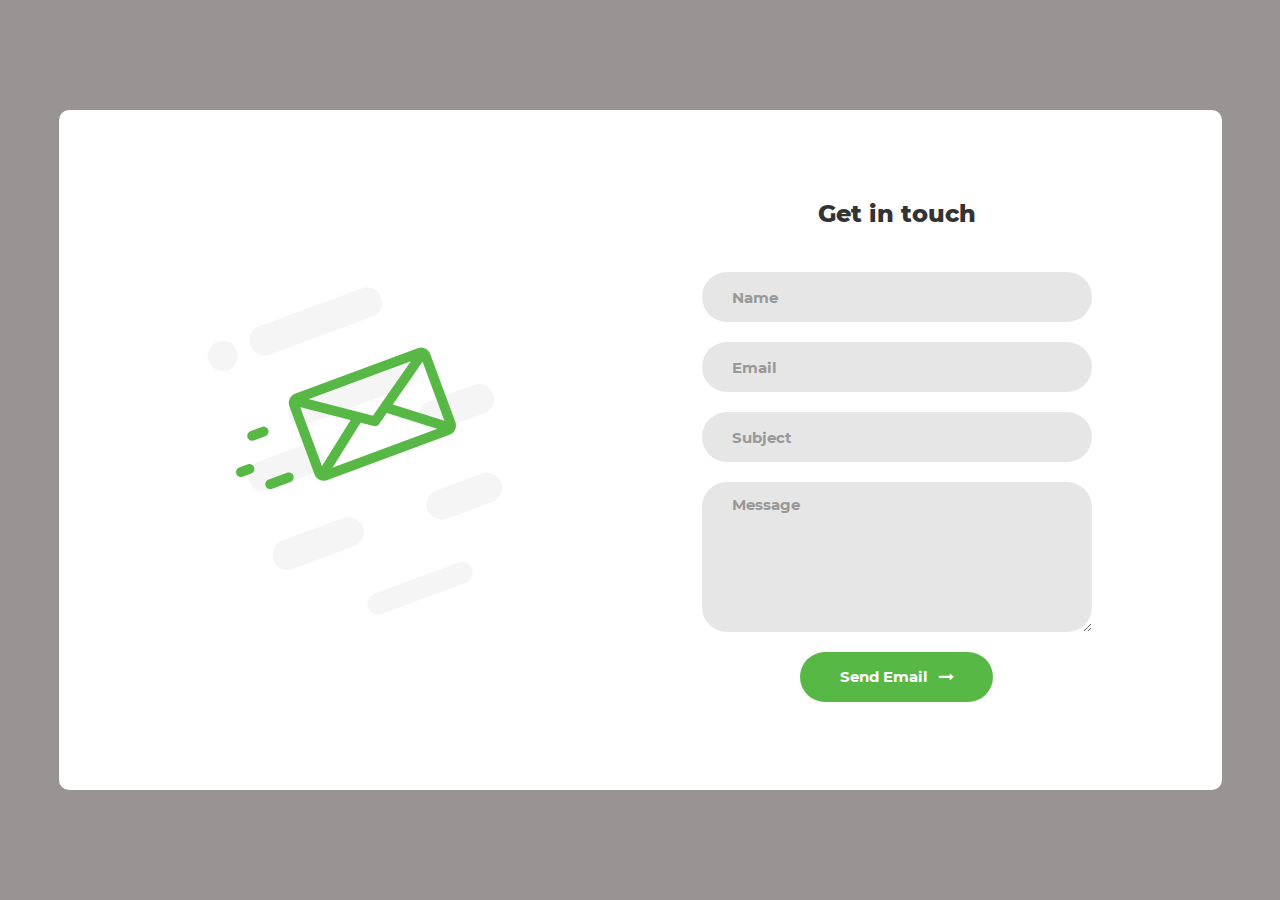
<file: ContactFrom_v1/index.html>
<!DOCTYPE html>
<html lang="en">
<head>
	<title>Contact</title>
	<meta charset="UTF-8">
	<meta name="viewport" content="width=device-width, initial-scale=1">
<!--===============================================================================================-->
	<link rel="icon" type="image/png" href="images/icons/favicon.ico"/>
<!--===============================================================================================-->
	<link rel="stylesheet" type="text/css" href="vendor/bootstrap/css/bootstrap.min.css">
<!--===============================================================================================-->
	<link rel="stylesheet" type="text/css" href="fonts/font-awesome-4.7.0/css/font-awesome.min.css">
<!--===============================================================================================-->
	<link rel="stylesheet" type="text/css" href="vendor/animate/animate.css">
<!--===============================================================================================-->
	<link rel="stylesheet" type="text/css" href="vendor/css-hamburgers/hamburgers.min.css">
<!--===============================================================================================-->
	<link rel="stylesheet" type="text/css" href="vendor/select2/select2.min.css">
<!--===============================================================================================-->
	<link rel="stylesheet" type="text/css" href="css/util.css">
	<link rel="stylesheet" type="text/css" href="css/main.css">
<!--===============================================================================================-->
</head>
<body>

	<div class="contact1">
		<div class="container-contact1">
			<div class="contact1-pic js-tilt" data-tilt>
				<img src="images/img-01.png" alt="IMG">
			</div>

			<form class="contact1-form validate-form">
				<span class="contact1-form-title">
					Get in touch
				</span>

				<div class="wrap-input1 validate-input" data-validate = "Name is required">
					<input class="input1" type="text" name="name" placeholder="Name">
					<span class="shadow-input1"></span>
				</div>

				<div class="wrap-input1 validate-input" data-validate = "Valid email is required: ex@abc.xyz">
					<input class="input1" type="text" name="email" placeholder="Email">
					<span class="shadow-input1"></span>
				</div>

				<div class="wrap-input1 validate-input" data-validate = "Subject is required">
					<input class="input1" type="text" name="subject" placeholder="Subject">
					<span class="shadow-input1"></span>
				</div>

				<div class="wrap-input1 validate-input" data-validate = "Message is required">
					<textarea class="input1" name="message" placeholder="Message"></textarea>
					<span class="shadow-input1"></span>
				</div>

				<div class="container-contact1-form-btn">
					<button class="contact1-form-btn">
						<span>
							Send Email
							<i class="fa fa-long-arrow-right" aria-hidden="true"></i>
						</span>
					</button>
				</div>
			</form>
		</div>
	</div>




<!--===============================================================================================-->
	<script src="vendor/jquery/jquery-3.2.1.min.js"></script>
<!--===============================================================================================-->
	<script src="vendor/bootstrap/js/popper.js"></script>
	<script src="vendor/bootstrap/js/bootstrap.min.js"></script>
<!--===============================================================================================-->
	<script src="vendor/select2/select2.min.js"></script>
<!--===============================================================================================-->
	<script src="vendor/tilt/tilt.jquery.min.js"></script>
	<script >
		$('.js-tilt').tilt({
			scale: 1.1
		})
	</script>

<!-- Global site tag (gtag.js) - Google Analytics -->
<script async src="https://www.googletagmanager.com/gtag/js?id=UA-23581568-13"></script>
<script>
  window.dataLayer = window.dataLayer || [];
  function gtag(){dataLayer.push(arguments);}
  gtag('js', new Date());

  gtag('config', 'UA-23581568-13');
</script>

<!--===============================================================================================-->
	<script src="js/main.js"></script>

</body>
</html>
</file>
<file: ContactFrom_v1/css/util.css>
/*[ FONT SIZE ]
///////////////////////////////////////////////////////////
*/
.fs-1 {font-size: 1px;}
.fs-2 {font-size: 2px;}
.fs-3 {font-size: 3px;}
.fs-4 {font-size: 4px;}
.fs-5 {font-size: 5px;}
.fs-6 {font-size: 6px;}
.fs-7 {font-size: 7px;}
.fs-8 {font-size: 8px;}
.fs-9 {font-size: 9px;}
.fs-10 {font-size: 10px;}
.fs-11 {font-size: 11px;}
.fs-12 {font-size: 12px;}
.fs-13 {font-size: 13px;}
.fs-14 {font-size: 14px;}
.fs-15 {font-size: 15px;}
.fs-16 {font-size: 16px;}
.fs-17 {font-size: 17px;}
.fs-18 {font-size: 18px;}
.fs-19 {font-size: 19px;}
.fs-20 {font-size: 20px;}
.fs-21 {font-size: 21px;}
.fs-22 {font-size: 22px;}
.fs-23 {font-size: 23px;}
.fs-24 {font-size: 24px;}
.fs-25 {font-size: 25px;}
.fs-26 {font-size: 26px;}
.fs-27 {font-size: 27px;}
.fs-28 {font-size: 28px;}
.fs-29 {font-size: 29px;}
.fs-30 {font-size: 30px;}
.fs-31 {font-size: 31px;}
.fs-32 {font-size: 32px;}
.fs-33 {font-size: 33px;}
.fs-34 {font-size: 34px;}
.fs-35 {font-size: 35px;}
.fs-36 {font-size: 36px;}
.fs-37 {font-size: 37px;}
.fs-38 {font-size: 38px;}
.fs-39 {font-size: 39px;}
.fs-40 {font-size: 40px;}
.fs-41 {font-size: 41px;}
.fs-42 {font-size: 42px;}
.fs-43 {font-size: 43px;}
.fs-44 {font-size: 44px;}
.fs-45 {font-size: 45px;}
.fs-46 {font-size: 46px;}
.fs-47 {font-size: 47px;}
.fs-48 {font-size: 48px;}
.fs-49 {font-size: 49px;}
.fs-50 {font-size: 50px;}
.fs-51 {font-size: 51px;}
.fs-52 {font-size: 52px;}
.fs-53 {font-size: 53px;}
.fs-54 {font-size: 54px;}
.fs-55 {font-size: 55px;}
.fs-56 {font-size: 56px;}
.fs-57 {font-size: 57px;}
.fs-58 {font-size: 58px;}
.fs-59 {font-size: 59px;}
.fs-60 {font-size: 60px;}
.fs-61 {font-size: 61px;}
.fs-62 {font-size: 62px;}
.fs-63 {font-size: 63px;}
.fs-64 {font-size: 64px;}
.fs-65 {font-size: 65px;}
.fs-66 {font-size: 66px;}
.fs-67 {font-size: 67px;}
.fs-68 {font-size: 68px;}
.fs-69 {font-size: 69px;}
.fs-70 {font-size: 70px;}
.fs-71 {font-size: 71px;}
.fs-72 {font-size: 72px;}
.fs-73 {font-size: 73px;}
.fs-74 {font-size: 74px;}
.fs-75 {font-size: 75px;}
.fs-76 {font-size: 76px;}
.fs-77 {font-size: 77px;}
.fs-78 {font-size: 78px;}
.fs-79 {font-size: 79px;}
.fs-80 {font-size: 80px;}
.fs-81 {font-size: 81px;}
.fs-82 {font-size: 82px;}
.fs-83 {font-size: 83px;}
.fs-84 {font-size: 84px;}
.fs-85 {font-size: 85px;}
.fs-86 {font-size: 86px;}
.fs-87 {font-size: 87px;}
.fs-88 {font-size: 88px;}
.fs-89 {font-size: 89px;}
.fs-90 {font-size: 90px;}
.fs-91 {font-size: 91px;}
.fs-92 {font-size: 92px;}
.fs-93 {font-size: 93px;}
.fs-94 {font-size: 94px;}
.fs-95 {font-size: 95px;}
.fs-96 {font-size: 96px;}
.fs-97 {font-size: 97px;}
.fs-98 {font-size: 98px;}
.fs-99 {font-size: 99px;}
.fs-100 {font-size: 100px;}
.fs-101 {font-size: 101px;}
.fs-102 {font-size: 102px;}
.fs-103 {font-size: 103px;}
.fs-104 {font-size: 104px;}
.fs-105 {font-size: 105px;}
.fs-106 {font-size: 106px;}
.fs-107 {font-size: 107px;}
.fs-108 {font-size: 108px;}
.fs-109 {font-size: 109px;}
.fs-110 {font-size: 110px;}
.fs-111 {font-size: 111px;}
.fs-112 {font-size: 112px;}
.fs-113 {font-size: 113px;}
.fs-114 {font-size: 114px;}
.fs-115 {font-size: 115px;}
.fs-116 {font-size: 116px;}
.fs-117 {font-size: 117px;}
.fs-118 {font-size: 118px;}
.fs-119 {font-size: 119px;}
.fs-120 {font-size: 120px;}
.fs-121 {font-size: 121px;}
.fs-122 {font-size: 122px;}
.fs-123 {font-size: 123px;}
.fs-124 {font-size: 124px;}
.fs-125 {font-size: 125px;}
.fs-126 {font-size: 126px;}
.fs-127 {font-size: 127px;}
.fs-128 {font-size: 128px;}
.fs-129 {font-size: 129px;}
.fs-130 {font-size: 130px;}
.fs-131 {font-size: 131px;}
.fs-132 {font-size: 132px;}
.fs-133 {font-size: 133px;}
.fs-134 {font-size: 134px;}
.fs-135 {font-size: 135px;}
.fs-136 {font-size: 136px;}
.fs-137 {font-size: 137px;}
.fs-138 {font-size: 138px;}
.fs-139 {font-size: 139px;}
.fs-140 {font-size: 140px;}
.fs-141 {font-size: 141px;}
.fs-142 {font-size: 142px;}
.fs-143 {font-size: 143px;}
.fs-144 {font-size: 144px;}
.fs-145 {font-size: 145px;}
.fs-146 {font-size: 146px;}
.fs-147 {font-size: 147px;}
.fs-148 {font-size: 148px;}
.fs-149 {font-size: 149px;}
.fs-150 {font-size: 150px;}
.fs-151 {font-size: 151px;}
.fs-152 {font-size: 152px;}
.fs-153 {font-size: 153px;}
.fs-154 {font-size: 154px;}
.fs-155 {font-size: 155px;}
.fs-156 {font-size: 156px;}
.fs-157 {font-size: 157px;}
.fs-158 {font-size: 158px;}
.fs-159 {font-size: 159px;}
.fs-160 {font-size: 160px;}
.fs-161 {font-size: 161px;}
.fs-162 {font-size: 162px;}
.fs-163 {font-size: 163px;}
.fs-164 {font-size: 164px;}
.fs-165 {font-size: 165px;}
.fs-166 {font-size: 166px;}
.fs-167 {font-size: 167px;}
.fs-168 {font-size: 168px;}
.fs-169 {font-size: 169px;}
.fs-170 {font-size: 170px;}
.fs-171 {font-size: 171px;}
.fs-172 {font-size: 172px;}
.fs-173 {font-size: 173px;}
.fs-174 {font-size: 174px;}
.fs-175 {font-size: 175px;}
.fs-176 {font-size: 176px;}
.fs-177 {font-size: 177px;}
.fs-178 {font-size: 178px;}
.fs-179 {font-size: 179px;}
.fs-180 {font-size: 180px;}
.fs-181 {font-size: 181px;}
.fs-182 {font-size: 182px;}
.fs-183 {font-size: 183px;}
.fs-184 {font-size: 184px;}
.fs-185 {font-size: 185px;}
.fs-186 {font-size: 186px;}
.fs-187 {font-size: 187px;}
.fs-188 {font-size: 188px;}
.fs-189 {font-size: 189px;}
.fs-190 {font-size: 190px;}
.fs-191 {font-size: 191px;}
.fs-192 {font-size: 192px;}
.fs-193 {font-size: 193px;}
.fs-194 {font-size: 194px;}
.fs-195 {font-size: 195px;}
.fs-196 {font-size: 196px;}
.fs-197 {font-size: 197px;}
.fs-198 {font-size: 198px;}
.fs-199 {font-size: 199px;}
.fs-200 {font-size: 200px;}

/*[ PADDING ]
///////////////////////////////////////////////////////////
*/
.p-t-0 {padding-top: 0px;}
.p-t-1 {padding-top: 1px;}
.p-t-2 {padding-top: 2px;}
.p-t-3 {padding-top: 3px;}
.p-t-4 {padding-top: 4px;}
.p-t-5 {padding-top: 5px;}
.p-t-6 {padding-top: 6px;}
.p-t-7 {padding-top: 7px;}
.p-t-8 {padding-top: 8px;}
.p-t-9 {padding-top: 9px;}
.p-t-10 {padding-top: 10px;}
.p-t-11 {padding-top: 11px;}
.p-t-12 {padding-top: 12px;}
.p-t-13 {padding-top: 13px;}
.p-t-14 {padding-top: 14px;}
.p-t-15 {padding-top: 15px;}
.p-t-16 {padding-top: 16px;}
.p-t-17 {padding-top: 17px;}
.p-t-18 {padding-top: 18px;}
.p-t-19 {padding-top: 19px;}
.p-t-20 {padding-top: 20px;}
.p-t-21 {padding-top: 21px;}
.p-t-22 {padding-top: 22px;}
.p-t-23 {padding-top: 23px;}
.p-t-24 {padding-top: 24px;}
.p-t-25 {padding-top: 25px;}
.p-t-26 {padding-top: 26px;}
.p-t-27 {padding-top: 27px;}
.p-t-28 {padding-top: 28px;}
.p-t-29 {padding-top: 29px;}
.p-t-30 {padding-top: 30px;}
.p-t-31 {padding-top: 31px;}
.p-t-32 {padding-top: 32px;}
.p-t-33 {padding-top: 33px;}
.p-t-34 {padding-top: 34px;}
.p-t-35 {padding-top: 35px;}
.p-t-36 {padding-top: 36px;}
.p-t-37 {padding-top: 37px;}
.p-t-38 {padding-top: 38px;}
.p-t-39 {padding-top: 39px;}
.p-t-40 {padding-top: 40px;}
.p-t-41 {padding-top: 41px;}
.p-t-42 {padding-top: 42px;}
.p-t-43 {padding-top: 43px;}
.p-t-44 {padding-top: 44px;}
.p-t-45 {padding-top: 45px;}
.p-t-46 {padding-top: 46px;}
.p-t-47 {padding-top: 47px;}
.p-t-48 {padding-top: 48px;}
.p-t-49 {padding-top: 49px;}
.p-t-50 {padding-top: 50px;}
.p-t-51 {padding-top: 51px;}
.p-t-52 {padding-top: 52px;}
.p-t-53 {padding-top: 53px;}
.p-t-54 {padding-top: 54px;}
.p-t-55 {padding-top: 55px;}
.p-t-56 {padding-top: 56px;}
.p-t-57 {padding-top: 57px;}
.p-t-58 {padding-top: 58px;}
.p-t-59 {padding-top: 59px;}
.p-t-60 {padding-top: 60px;}
.p-t-61 {padding-top: 61px;}
.p-t-62 {padding-top: 62px;}
.p-t-63 {padding-top: 63px;}
.p-t-64 {padding-top: 64px;}
.p-t-65 {padding-top: 65px;}
.p-t-66 {padding-top: 66px;}
.p-t-67 {padding-top: 67px;}
.p-t-68 {padding-top: 68px;}
.p-t-69 {padding-top: 69px;}
.p-t-70 {padding-top: 70px;}
.p-t-71 {padding-top: 71px;}
.p-t-72 {padding-top: 72px;}
.p-t-73 {padding-top: 73px;}
.p-t-74 {padding-top: 74px;}
.p-t-75 {padding-top: 75px;}
.p-t-76 {padding-top: 76px;}
.p-t-77 {padding-top: 77px;}
.p-t-78 {padding-top: 78px;}
.p-t-79 {padding-top: 79px;}
.p-t-80 {padding-top: 80px;}
.p-t-81 {padding-top: 81px;}
.p-t-82 {padding-top: 82px;}
.p-t-83 {padding-top: 83px;}
.p-t-84 {padding-top: 84px;}
.p-t-85 {padding-top: 85px;}
.p-t-86 {padding-top: 86px;}
.p-t-87 {padding-top: 87px;}
.p-t-88 {padding-top: 88px;}
.p-t-89 {padding-top: 89px;}
.p-t-90 {padding-top: 90px;}
.p-t-91 {padding-top: 91px;}
.p-t-92 {padding-top: 92px;}
.p-t-93 {padding-top: 93px;}
.p-t-94 {padding-top: 94px;}
.p-t-95 {padding-top: 95px;}
.p-t-96 {padding-top: 96px;}
.p-t-97 {padding-top: 97px;}
.p-t-98 {padding-top: 98px;}
.p-t-99 {padding-top: 99px;}
.p-t-100 {padding-top: 100px;}
.p-t-101 {padding-top: 101px;}
.p-t-102 {padding-top: 102px;}
.p-t-103 {padding-top: 103px;}
.p-t-104 {padding-top: 104px;}
.p-t-105 {padding-top: 105px;}
.p-t-106 {padding-top: 106px;}
.p-t-107 {padding-top: 107px;}
.p-t-108 {padding-top: 108px;}
.p-t-109 {padding-top: 109px;}
.p-t-110 {padding-top: 110px;}
.p-t-111 {padding-top: 111px;}
.p-t-112 {padding-top: 112px;}
.p-t-113 {padding-top: 113px;}
.p-t-114 {padding-top: 114px;}
.p-t-115 {padding-top: 115px;}
.p-t-116 {padding-top: 116px;}
.p-t-117 {padding-top: 117px;}
.p-t-118 {padding-top: 118px;}
.p-t-119 {padding-top: 119px;}
.p-t-120 {padding-top: 120px;}
.p-t-121 {padding-top: 121px;}
.p-t-122 {padding-top: 122px;}
.p-t-123 {padding-top: 123px;}
.p-t-124 {padding-top: 124px;}
.p-t-125 {padding-top: 125px;}
.p-t-126 {padding-top: 126px;}
.p-t-127 {padding-top: 127px;}
.p-t-128 {padding-top: 128px;}
.p-t-129 {padding-top: 129px;}
.p-t-130 {padding-top: 130px;}
.p-t-131 {padding-top: 131px;}
.p-t-132 {padding-top: 132px;}
.p-t-133 {padding-top: 133px;}
.p-t-134 {padding-top: 134px;}
.p-t-135 {padding-top: 135px;}
.p-t-136 {padding-top: 136px;}
.p-t-137 {padding-top: 137px;}
.p-t-138 {padding-top: 138px;}
.p-t-139 {padding-top: 139px;}
.p-t-140 {padding-top: 140px;}
.p-t-141 {padding-top: 141px;}
.p-t-142 {padding-top: 142px;}
.p-t-143 {padding-top: 143px;}
.p-t-144 {padding-top: 144px;}
.p-t-145 {padding-top: 145px;}
.p-t-146 {padding-top: 146px;}
.p-t-147 {padding-top: 147px;}
.p-t-148 {padding-top: 148px;}
.p-t-149 {padding-top: 149px;}
.p-t-150 {padding-top: 150px;}
.p-t-151 {padding-top: 151px;}
.p-t-152 {padding-top: 152px;}
.p-t-153 {padding-top: 153px;}
.p-t-154 {padding-top: 154px;}
.p-t-155 {padding-top: 155px;}
.p-t-156 {padding-top: 156px;}
.p-t-157 {padding-top: 157px;}
.p-t-158 {padding-top: 158px;}
.p-t-159 {padding-top: 159px;}
.p-t-160 {padding-top: 160px;}
.p-t-161 {padding-top: 161px;}
.p-t-162 {padding-top: 162px;}
.p-t-163 {padding-top: 163px;}
.p-t-164 {padding-top: 164px;}
.p-t-165 {padding-top: 165px;}
.p-t-166 {padding-top: 166px;}
.p-t-167 {padding-top: 167px;}
.p-t-168 {padding-top: 168px;}
.p-t-169 {padding-top: 169px;}
.p-t-170 {padding-top: 170px;}
.p-t-171 {padding-top: 171px;}
.p-t-172 {padding-top: 172px;}
.p-t-173 {padding-top: 173px;}
.p-t-174 {padding-top: 174px;}
.p-t-175 {padding-top: 175px;}
.p-t-176 {padding-top: 176px;}
.p-t-177 {padding-top: 177px;}
.p-t-178 {padding-top: 178px;}
.p-t-179 {padding-top: 179px;}
.p-t-180 {padding-top: 180px;}
.p-t-181 {padding-top: 181px;}
.p-t-182 {padding-top: 182px;}
.p-t-183 {padding-top: 183px;}
.p-t-184 {padding-top: 184px;}
.p-t-185 {padding-top: 185px;}
.p-t-186 {padding-top: 186px;}
.p-t-187 {padding-top: 187px;}
.p-t-188 {padding-top: 188px;}
.p-t-189 {padding-top: 189px;}
.p-t-190 {padding-top: 190px;}
.p-t-191 {padding-top: 191px;}
.p-t-192 {padding-top: 192px;}
.p-t-193 {padding-top: 193px;}
.p-t-194 {padding-top: 194px;}
.p-t-195 {padding-top: 195px;}
.p-t-196 {padding-top: 196px;}
.p-t-197 {padding-top: 197px;}
.p-t-198 {padding-top: 198px;}
.p-t-199 {padding-top: 199px;}
.p-t-200 {padding-top: 200px;}
.p-t-201 {padding-top: 201px;}
.p-t-202 {padding-top: 202px;}
.p-t-203 {padding-top: 203px;}
.p-t-204 {padding-top: 204px;}
.p-t-205 {padding-top: 205px;}
.p-t-206 {padding-top: 206px;}
.p-t-207 {padding-top: 207px;}
.p-t-208 {padding-top: 208px;}
.p-t-209 {padding-top: 209px;}
.p-t-210 {padding-top: 210px;}
.p-t-211 {padding-top: 211px;}
.p-t-212 {padding-top: 212px;}
.p-t-213 {padding-top: 213px;}
.p-t-214 {padding-top: 214px;}
.p-t-215 {padding-top: 215px;}
.p-t-216 {padding-top: 216px;}
.p-t-217 {padding-top: 217px;}
.p-t-218 {padding-top: 218px;}
.p-t-219 {padding-top: 219px;}
.p-t-220 {padding-top: 220px;}
.p-t-221 {padding-top: 221px;}
.p-t-222 {padding-top: 222px;}
.p-t-223 {padding-top: 223px;}
.p-t-224 {padding-top: 224px;}
.p-t-225 {padding-top: 225px;}
.p-t-226 {padding-top: 226px;}
.p-t-227 {padding-top: 227px;}
.p-t-228 {padding-top: 228px;}
.p-t-229 {padding-top: 229px;}
.p-t-230 {padding-top: 230px;}
.p-t-231 {padding-top: 231px;}
.p-t-232 {padding-top: 232px;}
.p-t-233 {padding-top: 233px;}
.p-t-234 {padding-top: 234px;}
.p-t-235 {padding-top: 235px;}
.p-t-236 {padding-top: 236px;}
.p-t-237 {padding-top: 237px;}
.p-t-238 {padding-top: 238px;}
.p-t-239 {padding-top: 239px;}
.p-t-240 {padding-top: 240px;}
.p-t-241 {padding-top: 241px;}
.p-t-242 {padding-top: 242px;}
.p-t-243 {padding-top: 243px;}
.p-t-244 {padding-top: 244px;}
.p-t-245 {padding-top: 245px;}
.p-t-246 {padding-top: 246px;}
.p-t-247 {padding-top: 247px;}
.p-t-248 {padding-top: 248px;}
.p-t-249 {padding-top: 249px;}
.p-t-250 {padding-top: 250px;}
.p-b-0 {padding-bottom: 0px;}
.p-b-1 {padding-bottom: 1px;}
.p-b-2 {padding-bottom: 2px;}
.p-b-3 {padding-bottom: 3px;}
.p-b-4 {padding-bottom: 4px;}
.p-b-5 {padding-bottom: 5px;}
.p-b-6 {padding-bottom: 6px;}
.p-b-7 {padding-bottom: 7px;}
.p-b-8 {padding-bottom: 8px;}
.p-b-9 {padding-bottom: 9px;}
.p-b-10 {padding-bottom: 10px;}
.p-b-11 {padding-bottom: 11px;}
.p-b-12 {padding-bottom: 12px;}
.p-b-13 {padding-bottom: 13px;}
.p-b-14 {padding-bottom: 14px;}
.p-b-15 {padding-bottom: 15px;}
.p-b-16 {padding-bottom: 16px;}
.p-b-17 {padding-bottom: 17px;}
.p-b-18 {padding-bottom: 18px;}
.p-b-19 {padding-bottom: 19px;}
.p-b-20 {padding-bottom: 20px;}
.p-b-21 {padding-bottom: 21px;}
.p-b-22 {padding-bottom: 22px;}
.p-b-23 {padding-bottom: 23px;}
.p-b-24 {padding-bottom: 24px;}
.p-b-25 {padding-bottom: 25px;}
.p-b-26 {padding-bottom: 26px;}
.p-b-27 {padding-bottom: 27px;}
.p-b-28 {padding-bottom: 28px;}
.p-b-29 {padding-bottom: 29px;}
.p-b-30 {padding-bottom: 30px;}
.p-b-31 {padding-bottom: 31px;}
.p-b-32 {padding-bottom: 32px;}
.p-b-33 {padding-bottom: 33px;}
.p-b-34 {padding-bottom: 34px;}
.p-b-35 {padding-bottom: 35px;}
.p-b-36 {padding-bottom: 36px;}
.p-b-37 {padding-bottom: 37px;}
.p-b-38 {padding-bottom: 38px;}
.p-b-39 {padding-bottom: 39px;}
.p-b-40 {padding-bottom: 40px;}
.p-b-41 {padding-bottom: 41px;}
.p-b-42 {padding-bottom: 42px;}
.p-b-43 {padding-bottom: 43px;}
.p-b-44 {padding-bottom: 44px;}
.p-b-45 {padding-bottom: 45px;}
.p-b-46 {padding-bottom: 46px;}
.p-b-47 {padding-bottom: 47px;}
.p-b-48 {padding-bottom: 48px;}
.p-b-49 {padding-bottom: 49px;}
.p-b-50 {padding-bottom: 50px;}
.p-b-51 {padding-bottom: 51px;}
.p-b-52 {padding-bottom: 52px;}
.p-b-53 {padding-bottom: 53px;}
.p-b-54 {padding-bottom: 54px;}
.p-b-55 {padding-bottom: 55px;}
.p-b-56 {padding-bottom: 56px;}
.p-b-57 {padding-bottom: 57px;}
.p-b-58 {padding-bottom: 58px;}
.p-b-59 {padding-bottom: 59px;}
.p-b-60 {padding-bottom: 60px;}
.p-b-61 {padding-bottom: 61px;}
.p-b-62 {padding-bottom: 62px;}
.p-b-63 {padding-bottom: 63px;}
.p-b-64 {padding-bottom: 64px;}
.p-b-65 {padding-bottom: 65px;}
.p-b-66 {padding-bottom: 66px;}
.p-b-67 {padding-bottom: 67px;}
.p-b-68 {padding-bottom: 68px;}
.p-b-69 {padding-bottom: 69px;}
.p-b-70 {padding-bottom: 70px;}
.p-b-71 {padding-bottom: 71px;}
.p-b-72 {padding-bottom: 72px;}
.p-b-73 {padding-bottom: 73px;}
.p-b-74 {padding-bottom: 74px;}
.p-b-75 {padding-bottom: 75px;}
.p-b-76 {padding-bottom: 76px;}
.p-b-77 {padding-bottom: 77px;}
.p-b-78 {padding-bottom: 78px;}
.p-b-79 {padding-bottom: 79px;}
.p-b-80 {padding-bottom: 80px;}
.p-b-81 {padding-bottom: 81px;}
.p-b-82 {padding-bottom: 82px;}
.p-b-83 {padding-bottom: 83px;}
.p-b-84 {padding-bottom: 84px;}
.p-b-85 {padding-bottom: 85px;}
.p-b-86 {padding-bottom: 86px;}
.p-b-87 {padding-bottom: 87px;}
.p-b-88 {padding-bottom: 88px;}
.p-b-89 {padding-bottom: 89px;}
.p-b-90 {padding-bottom: 90px;}
.p-b-91 {padding-bottom: 91px;}
.p-b-92 {padding-bottom: 92px;}
.p-b-93 {padding-bottom: 93px;}
.p-b-94 {padding-bottom: 94px;}
.p-b-95 {padding-bottom: 95px;}
.p-b-96 {padding-bottom: 96px;}
.p-b-97 {padding-bottom: 97px;}
.p-b-98 {padding-bottom: 98px;}
.p-b-99 {padding-bottom: 99px;}
.p-b-100 {padding-bottom: 100px;}
.p-b-101 {padding-bottom: 101px;}
.p-b-102 {padding-bottom: 102px;}
.p-b-103 {padding-bottom: 103px;}
.p-b-104 {padding-bottom: 104px;}
.p-b-105 {padding-bottom: 105px;}
.p-b-106 {padding-bottom: 106px;}
.p-b-107 {padding-bottom: 107px;}
.p-b-108 {padding-bottom: 108px;}
.p-b-109 {padding-bottom: 109px;}
.p-b-110 {padding-bottom: 110px;}
.p-b-111 {padding-bottom: 111px;}
.p-b-112 {padding-bottom: 112px;}
.p-b-113 {padding-bottom: 113px;}
.p-b-114 {padding-bottom: 114px;}
.p-b-115 {padding-bottom: 115px;}
.p-b-116 {padding-bottom: 116px;}
.p-b-117 {padding-bottom: 117px;}
.p-b-118 {padding-bottom: 118px;}
.p-b-119 {padding-bottom: 119px;}
.p-b-120 {padding-bottom: 120px;}
.p-b-121 {padding-bottom: 121px;}
.p-b-122 {padding-bottom: 122px;}
.p-b-123 {padding-bottom: 123px;}
.p-b-124 {padding-bottom: 124px;}
.p-b-125 {padding-bottom: 125px;}
.p-b-126 {padding-bottom: 126px;}
.p-b-127 {padding-bottom: 127px;}
.p-b-128 {padding-bottom: 128px;}
.p-b-129 {padding-bottom: 129px;}
.p-b-130 {padding-bottom: 130px;}
.p-b-131 {padding-bottom: 131px;}
.p-b-132 {padding-bottom: 132px;}
.p-b-133 {padding-bottom: 133px;}
.p-b-134 {padding-bottom: 134px;}
.p-b-135 {padding-bottom: 135px;}
.p-b-136 {padding-bottom: 136px;}
.p-b-137 {padding-bottom: 137px;}
.p-b-138 {padding-bottom: 138px;}
.p-b-139 {padding-bottom: 139px;}
.p-b-140 {padding-bottom: 140px;}
.p-b-141 {padding-bottom: 141px;}
.p-b-142 {padding-bottom: 142px;}
.p-b-143 {padding-bottom: 143px;}
.p-b-144 {padding-bottom: 144px;}
.p-b-145 {padding-bottom: 145px;}
.p-b-146 {padding-bottom: 146px;}
.p-b-147 {padding-bottom: 147px;}
.p-b-148 {padding-bottom: 148px;}
.p-b-149 {padding-bottom: 149px;}
.p-b-150 {padding-bottom: 150px;}
.p-b-151 {padding-bottom: 151px;}
.p-b-152 {padding-bottom: 152px;}
.p-b-153 {padding-bottom: 153px;}
.p-b-154 {padding-bottom: 154px;}
.p-b-155 {padding-bottom: 155px;}
.p-b-156 {padding-bottom: 156px;}
.p-b-157 {padding-bottom: 157px;}
.p-b-158 {padding-bottom: 158px;}
.p-b-159 {padding-bottom: 159px;}
.p-b-160 {padding-bottom: 160px;}
.p-b-161 {padding-bottom: 161px;}
.p-b-162 {padding-bottom: 162px;}
.p-b-163 {padding-bottom: 163px;}
.p-b-164 {padding-bottom: 164px;}
.p-b-165 {padding-bottom: 165px;}
.p-b-166 {padding-bottom: 166px;}
.p-b-167 {padding-bottom: 167px;}
.p-b-168 {padding-bottom: 168px;}
.p-b-169 {padding-bottom: 169px;}
.p-b-170 {padding-bottom: 170px;}
.p-b-171 {padding-bottom: 171px;}
.p-b-172 {padding-bottom: 172px;}
.p-b-173 {padding-bottom: 173px;}
.p-b-174 {padding-bottom: 174px;}
.p-b-175 {padding-bottom: 175px;}
.p-b-176 {padding-bottom: 176px;}
.p-b-177 {padding-bottom: 177px;}
.p-b-178 {padding-bottom: 178px;}
.p-b-179 {padding-bottom: 179px;}
.p-b-180 {padding-bottom: 180px;}
.p-b-181 {padding-bottom: 181px;}
.p-b-182 {padding-bottom: 182px;}
.p-b-183 {padding-bottom: 183px;}
.p-b-184 {padding-bottom: 184px;}
.p-b-185 {padding-bottom: 185px;}
.p-b-186 {padding-bottom: 186px;}
.p-b-187 {padding-bottom: 187px;}
.p-b-188 {padding-bottom: 188px;}
.p-b-189 {padding-bottom: 189px;}
.p-b-190 {padding-bottom: 190px;}
.p-b-191 {padding-bottom: 191px;}
.p-b-192 {padding-bottom: 192px;}
.p-b-193 {padding-bottom: 193px;}
.p-b-194 {padding-bottom: 194px;}
.p-b-195 {padding-bottom: 195px;}
.p-b-196 {padding-bottom: 196px;}
.p-b-197 {padding-bottom: 197px;}
.p-b-198 {padding-bottom: 198px;}
.p-b-199 {padding-bottom: 199px;}
.p-b-200 {padding-bottom: 200px;}
.p-b-201 {padding-bottom: 201px;}
.p-b-202 {padding-bottom: 202px;}
.p-b-203 {padding-bottom: 203px;}
.p-b-204 {padding-bottom: 204px;}
.p-b-205 {padding-bottom: 205px;}
.p-b-206 {padding-bottom: 206px;}
.p-b-207 {padding-bottom: 207px;}
.p-b-208 {padding-bottom: 208px;}
.p-b-209 {padding-bottom: 209px;}
.p-b-210 {padding-bottom: 210px;}
.p-b-211 {padding-bottom: 211px;}
.p-b-212 {padding-bottom: 212px;}
.p-b-213 {padding-bottom: 213px;}
.p-b-214 {padding-bottom: 214px;}
.p-b-215 {padding-bottom: 215px;}
.p-b-216 {padding-bottom: 216px;}
.p-b-217 {padding-bottom: 217px;}
.p-b-218 {padding-bottom: 218px;}
.p-b-219 {padding-bottom: 219px;}
.p-b-220 {padding-bottom: 220px;}
.p-b-221 {padding-bottom: 221px;}
.p-b-222 {padding-bottom: 222px;}
.p-b-223 {padding-bottom: 223px;}
.p-b-224 {padding-bottom: 224px;}
.p-b-225 {padding-bottom: 225px;}
.p-b-226 {padding-bottom: 226px;}
.p-b-227 {padding-bottom: 227px;}
.p-b-228 {padding-bottom: 228px;}
.p-b-229 {padding-bottom: 229px;}
.p-b-230 {padding-bottom: 230px;}
.p-b-231 {padding-bottom: 231px;}
.p-b-232 {padding-bottom: 232px;}
.p-b-233 {padding-bottom: 233px;}
.p-b-234 {padding-bottom: 234px;}
.p-b-235 {padding-bottom: 235px;}
.p-b-236 {padding-bottom: 236px;}
.p-b-237 {padding-bottom: 237px;}
.p-b-238 {padding-bottom: 238px;}
.p-b-239 {padding-bottom: 239px;}
.p-b-240 {padding-bottom: 240px;}
.p-b-241 {padding-bottom: 241px;}
.p-b-242 {padding-bottom: 242px;}
.p-b-243 {padding-bottom: 243px;}
.p-b-244 {padding-bottom: 244px;}
.p-b-245 {padding-bottom: 245px;}
.p-b-246 {padding-bottom: 246px;}
.p-b-247 {padding-bottom: 247px;}
.p-b-248 {padding-bottom: 248px;}
.p-b-249 {padding-bottom: 249px;}
.p-b-250 {padding-bottom: 250px;}
.p-l-0 {padding-left: 0px;}
.p-l-1 {padding-left: 1px;}
.p-l-2 {padding-left: 2px;}
.p-l-3 {padding-left: 3px;}
.p-l-4 {padding-left: 4px;}
.p-l-5 {padding-left: 5px;}
.p-l-6 {padding-left: 6px;}
.p-l-7 {padding-left: 7px;}
.p-l-8 {padding-left: 8px;}
.p-l-9 {padding-left: 9px;}
.p-l-10 {padding-left: 10px;}
.p-l-11 {padding-left: 11px;}
.p-l-12 {padding-left: 12px;}
.p-l-13 {padding-left: 13px;}
.p-l-14 {padding-left: 14px;}
.p-l-15 {padding-left: 15px;}
.p-l-16 {padding-left: 16px;}
.p-l-17 {padding-left: 17px;}
.p-l-18 {padding-left: 18px;}
.p-l-19 {padding-left: 19px;}
.p-l-20 {padding-left: 20px;}
.p-l-21 {padding-left: 21px;}
.p-l-22 {padding-left: 22px;}
.p-l-23 {padding-left: 23px;}
.p-l-24 {padding-left: 24px;}
.p-l-25 {padding-left: 25px;}
.p-l-26 {padding-left: 26px;}
.p-l-27 {padding-left: 27px;}
.p-l-28 {padding-left: 28px;}
.p-l-29 {padding-left: 29px;}
.p-l-30 {padding-left: 30px;}
.p-l-31 {padding-left: 31px;}
.p-l-32 {padding-left: 32px;}
.p-l-33 {padding-left: 33px;}
.p-l-34 {padding-left: 34px;}
.p-l-35 {padding-left: 35px;}
.p-l-36 {padding-left: 36px;}
.p-l-37 {padding-left: 37px;}
.p-l-38 {padding-left: 38px;}
.p-l-39 {padding-left: 39px;}
.p-l-40 {padding-left: 40px;}
.p-l-41 {padding-left: 41px;}
.p-l-42 {padding-left: 42px;}
.p-l-43 {padding-left: 43px;}
.p-l-44 {padding-left: 44px;}
.p-l-45 {padding-left: 45px;}
.p-l-46 {padding-left: 46px;}
.p-l-47 {padding-left: 47px;}
.p-l-48 {padding-left: 48px;}
.p-l-49 {padding-left: 49px;}
.p-l-50 {padding-left: 50px;}
.p-l-51 {padding-left: 51px;}
.p-l-52 {padding-left: 52px;}
.p-l-53 {padding-left: 53px;}
.p-l-54 {padding-left: 54px;}
.p-l-55 {padding-left: 55px;}
.p-l-56 {padding-left: 56px;}
.p-l-57 {padding-left: 57px;}
.p-l-58 {padding-left: 58px;}
.p-l-59 {padding-left: 59px;}
.p-l-60 {padding-left: 60px;}
.p-l-61 {padding-left: 61px;}
.p-l-62 {padding-left: 62px;}
.p-l-63 {padding-left: 63px;}
.p-l-64 {padding-left: 64px;}
.p-l-65 {padding-left: 65px;}
.p-l-66 {padding-left: 66px;}
.p-l-67 {padding-left: 67px;}
.p-l-68 {padding-left: 68px;}
.p-l-69 {padding-left: 69px;}
.p-l-70 {padding-left: 70px;}
.p-l-71 {padding-left: 71px;}
.p-l-72 {padding-left: 72px;}
.p-l-73 {padding-left: 73px;}
.p-l-74 {padding-left: 74px;}
.p-l-75 {padding-left: 75px;}
.p-l-76 {padding-left: 76px;}
.p-l-77 {padding-left: 77px;}
.p-l-78 {padding-left: 78px;}
.p-l-79 {padding-left: 79px;}
.p-l-80 {padding-left: 80px;}
.p-l-81 {padding-left: 81px;}
.p-l-82 {padding-left: 82px;}
.p-l-83 {padding-left: 83px;}
.p-l-84 {padding-left: 84px;}
.p-l-85 {padding-left: 85px;}
.p-l-86 {padding-left: 86px;}
.p-l-87 {padding-left: 87px;}
.p-l-88 {padding-left: 88px;}
.p-l-89 {padding-left: 89px;}
.p-l-90 {padding-left: 90px;}
.p-l-91 {padding-left: 91px;}
.p-l-92 {padding-left: 92px;}
.p-l-93 {padding-left: 93px;}
.p-l-94 {padding-left: 94px;}
.p-l-95 {padding-left: 95px;}
.p-l-96 {padding-left: 96px;}
.p-l-97 {padding-left: 97px;}
.p-l-98 {padding-left: 98px;}
.p-l-99 {padding-left: 99px;}
.p-l-100 {padding-left: 100px;}
.p-l-101 {padding-left: 101px;}
.p-l-102 {padding-left: 102px;}
.p-l-103 {padding-left: 103px;}
.p-l-104 {padding-left: 104px;}
.p-l-105 {padding-left: 105px;}
.p-l-106 {padding-left: 106px;}
.p-l-107 {padding-left: 107px;}
.p-l-108 {padding-left: 108px;}
.p-l-109 {padding-left: 109px;}
.p-l-110 {padding-left: 110px;}
.p-l-111 {padding-left: 111px;}
.p-l-112 {padding-left: 112px;}
.p-l-113 {padding-left: 113px;}
.p-l-114 {padding-left: 114px;}
.p-l-115 {padding-left: 115px;}
.p-l-116 {padding-left: 116px;}
.p-l-117 {padding-left: 117px;}
.p-l-118 {padding-left: 118px;}
.p-l-119 {padding-left: 119px;}
.p-l-120 {padding-left: 120px;}
.p-l-121 {padding-left: 121px;}
.p-l-122 {padding-left: 122px;}
.p-l-123 {padding-left: 123px;}
.p-l-124 {padding-left: 124px;}
.p-l-125 {padding-left: 125px;}
.p-l-126 {padding-left: 126px;}
.p-l-127 {padding-left: 127px;}
.p-l-128 {padding-left: 128px;}
.p-l-129 {padding-left: 129px;}
.p-l-130 {padding-left: 130px;}
.p-l-131 {padding-left: 131px;}
.p-l-132 {padding-left: 132px;}
.p-l-133 {padding-left: 133px;}
.p-l-134 {padding-left: 134px;}
.p-l-135 {padding-left: 135px;}
.p-l-136 {padding-left: 136px;}
.p-l-137 {padding-left: 137px;}
.p-l-138 {padding-left: 138px;}
.p-l-139 {padding-left: 139px;}
.p-l-140 {padding-left: 140px;}
.p-l-141 {padding-left: 141px;}
.p-l-142 {padding-left: 142px;}
.p-l-143 {padding-left: 143px;}
.p-l-144 {padding-left: 144px;}
.p-l-145 {padding-left: 145px;}
.p-l-146 {padding-left: 146px;}
.p-l-147 {padding-left: 147px;}
.p-l-148 {padding-left: 148px;}
.p-l-149 {padding-left: 149px;}
.p-l-150 {padding-left: 150px;}
.p-l-151 {padding-left: 151px;}
.p-l-152 {padding-left: 152px;}
.p-l-153 {padding-left: 153px;}
.p-l-154 {padding-left: 154px;}
.p-l-155 {padding-left: 155px;}
.p-l-156 {padding-left: 156px;}
.p-l-157 {padding-left: 157px;}
.p-l-158 {padding-left: 158px;}
.p-l-159 {padding-left: 159px;}
.p-l-160 {padding-left: 160px;}
.p-l-161 {padding-left: 161px;}
.p-l-162 {padding-left: 162px;}
.p-l-163 {padding-left: 163px;}
.p-l-164 {padding-left: 164px;}
.p-l-165 {padding-left: 165px;}
.p-l-166 {padding-left: 166px;}
.p-l-167 {padding-left: 167px;}
.p-l-168 {padding-left: 168px;}
.p-l-169 {padding-left: 169px;}
.p-l-170 {padding-left: 170px;}
.p-l-171 {padding-left: 171px;}
.p-l-172 {padding-left: 172px;}
.p-l-173 {padding-left: 173px;}
.p-l-174 {padding-left: 174px;}
.p-l-175 {padding-left: 175px;}
.p-l-176 {padding-left: 176px;}
.p-l-177 {padding-left: 177px;}
.p-l-178 {padding-left: 178px;}
.p-l-179 {padding-left: 179px;}
.p-l-180 {padding-left: 180px;}
.p-l-181 {padding-left: 181px;}
.p-l-182 {padding-left: 182px;}
.p-l-183 {padding-left: 183px;}
.p-l-184 {padding-left: 184px;}
.p-l-185 {padding-left: 185px;}
.p-l-186 {padding-left: 186px;}
.p-l-187 {padding-left: 187px;}
.p-l-188 {padding-left: 188px;}
.p-l-189 {padding-left: 189px;}
.p-l-190 {padding-left: 190px;}
.p-l-191 {padding-left: 191px;}
.p-l-192 {padding-left: 192px;}
.p-l-193 {padding-left: 193px;}
.p-l-194 {padding-left: 194px;}
.p-l-195 {padding-left: 195px;}
.p-l-196 {padding-left: 196px;}
.p-l-197 {padding-left: 197px;}
.p-l-198 {padding-left: 198px;}
.p-l-199 {padding-left: 199px;}
.p-l-200 {padding-left: 200px;}
.p-l-201 {padding-left: 201px;}
.p-l-202 {padding-left: 202px;}
.p-l-203 {padding-left: 203px;}
.p-l-204 {padding-left: 204px;}
.p-l-205 {padding-left: 205px;}
.p-l-206 {padding-left: 206px;}
.p-l-207 {padding-left: 207px;}
.p-l-208 {padding-left: 208px;}
.p-l-209 {padding-left: 209px;}
.p-l-210 {padding-left: 210px;}
.p-l-211 {padding-left: 211px;}
.p-l-212 {padding-left: 212px;}
.p-l-213 {padding-left: 213px;}
.p-l-214 {padding-left: 214px;}
.p-l-215 {padding-left: 215px;}
.p-l-216 {padding-left: 216px;}
.p-l-217 {padding-left: 217px;}
.p-l-218 {padding-left: 218px;}
.p-l-219 {padding-left: 219px;}
.p-l-220 {padding-left: 220px;}
.p-l-221 {padding-left: 221px;}
.p-l-222 {padding-left: 222px;}
.p-l-223 {padding-left: 223px;}
.p-l-224 {padding-left: 224px;}
.p-l-225 {padding-left: 225px;}
.p-l-226 {padding-left: 226px;}
.p-l-227 {padding-left: 227px;}
.p-l-228 {padding-left: 228px;}
.p-l-229 {padding-left: 229px;}
.p-l-230 {padding-left: 230px;}
.p-l-231 {padding-left: 231px;}
.p-l-232 {padding-left: 232px;}
.p-l-233 {padding-left: 233px;}
.p-l-234 {padding-left: 234px;}
.p-l-235 {padding-left: 235px;}
.p-l-236 {padding-left: 236px;}
.p-l-237 {padding-left: 237px;}
.p-l-238 {padding-left: 238px;}
.p-l-239 {padding-left: 239px;}
.p-l-240 {padding-left: 240px;}
.p-l-241 {padding-left: 241px;}
.p-l-242 {padding-left: 242px;}
.p-l-243 {padding-left: 243px;}
.p-l-244 {padding-left: 244px;}
.p-l-245 {padding-left: 245px;}
.p-l-246 {padding-left: 246px;}
.p-l-247 {padding-left: 247px;}
.p-l-248 {padding-left: 248px;}
.p-l-249 {padding-left: 249px;}
.p-l-250 {padding-left: 250px;}
.p-r-0 {padding-right: 0px;}
.p-r-1 {padding-right: 1px;}
.p-r-2 {padding-right: 2px;}
.p-r-3 {padding-right: 3px;}
.p-r-4 {padding-right: 4px;}
.p-r-5 {padding-right: 5px;}
.p-r-6 {padding-right: 6px;}
.p-r-7 {padding-right: 7px;}
.p-r-8 {padding-right: 8px;}
.p-r-9 {padding-right: 9px;}
.p-r-10 {padding-right: 10px;}
.p-r-11 {padding-right: 11px;}
.p-r-12 {padding-right: 12px;}
.p-r-13 {padding-right: 13px;}
.p-r-14 {padding-right: 14px;}
.p-r-15 {padding-right: 15px;}
.p-r-16 {padding-right: 16px;}
.p-r-17 {padding-right: 17px;}
.p-r-18 {padding-right: 18px;}
.p-r-19 {padding-right: 19px;}
.p-r-20 {padding-right: 20px;}
.p-r-21 {padding-right: 21px;}
.p-r-22 {padding-right: 22px;}
.p-r-23 {padding-right: 23px;}
.p-r-24 {padding-right: 24px;}
.p-r-25 {padding-right: 25px;}
.p-r-26 {padding-right: 26px;}
.p-r-27 {padding-right: 27px;}
.p-r-28 {padding-right: 28px;}
.p-r-29 {padding-right: 29px;}
.p-r-30 {padding-right: 30px;}
.p-r-31 {padding-right: 31px;}
.p-r-32 {padding-right: 32px;}
.p-r-33 {padding-right: 33px;}
.p-r-34 {padding-right: 34px;}
.p-r-35 {padding-right: 35px;}
.p-r-36 {padding-right: 36px;}
.p-r-37 {padding-right: 37px;}
.p-r-38 {padding-right: 38px;}
.p-r-39 {padding-right: 39px;}
.p-r-40 {padding-right: 40px;}
.p-r-41 {padding-right: 41px;}
.p-r-42 {padding-right: 42px;}
.p-r-43 {padding-right: 43px;}
.p-r-44 {padding-right: 44px;}
.p-r-45 {padding-right: 45px;}
.p-r-46 {padding-right: 46px;}
.p-r-47 {padding-right: 47px;}
.p-r-48 {padding-right: 48px;}
.p-r-49 {padding-right: 49px;}
.p-r-50 {padding-right: 50px;}
.p-r-51 {padding-right: 51px;}
.p-r-52 {padding-right: 52px;}
.p-r-53 {padding-right: 53px;}
.p-r-54 {padding-right: 54px;}
.p-r-55 {padding-right: 55px;}
.p-r-56 {padding-right: 56px;}
.p-r-57 {padding-right: 57px;}
.p-r-58 {padding-right: 58px;}
.p-r-59 {padding-right: 59px;}
.p-r-60 {padding-right: 60px;}
.p-r-61 {padding-right: 61px;}
.p-r-62 {padding-right: 62px;}
.p-r-63 {padding-right: 63px;}
.p-r-64 {padding-right: 64px;}
.p-r-65 {padding-right: 65px;}
.p-r-66 {padding-right: 66px;}
.p-r-67 {padding-right: 67px;}
.p-r-68 {padding-right: 68px;}
.p-r-69 {padding-right: 69px;}
.p-r-70 {padding-right: 70px;}
.p-r-71 {padding-right: 71px;}
.p-r-72 {padding-right: 72px;}
.p-r-73 {padding-right: 73px;}
.p-r-74 {padding-right: 74px;}
.p-r-75 {padding-right: 75px;}
.p-r-76 {padding-right: 76px;}
.p-r-77 {padding-right: 77px;}
.p-r-78 {padding-right: 78px;}
.p-r-79 {padding-right: 79px;}
.p-r-80 {padding-right: 80px;}
.p-r-81 {padding-right: 81px;}
.p-r-82 {padding-right: 82px;}
.p-r-83 {padding-right: 83px;}
.p-r-84 {padding-right: 84px;}
.p-r-85 {padding-right: 85px;}
.p-r-86 {padding-right: 86px;}
.p-r-87 {padding-right: 87px;}
.p-r-88 {padding-right: 88px;}
.p-r-89 {padding-right: 89px;}
.p-r-90 {padding-right: 90px;}
.p-r-91 {padding-right: 91px;}
.p-r-92 {padding-right: 92px;}
.p-r-93 {padding-right: 93px;}
.p-r-94 {padding-right: 94px;}
.p-r-95 {padding-right: 95px;}
.p-r-96 {padding-right: 96px;}
.p-r-97 {padding-right: 97px;}
.p-r-98 {padding-right: 98px;}
.p-r-99 {padding-right: 99px;}
.p-r-100 {padding-right: 100px;}
.p-r-101 {padding-right: 101px;}
.p-r-102 {padding-right: 102px;}
.p-r-103 {padding-right: 103px;}
.p-r-104 {padding-right: 104px;}
.p-r-105 {padding-right: 105px;}
.p-r-106 {padding-right: 106px;}
.p-r-107 {padding-right: 107px;}
.p-r-108 {padding-right: 108px;}
.p-r-109 {padding-right: 109px;}
.p-r-110 {padding-right: 110px;}
.p-r-111 {padding-right: 111px;}
.p-r-112 {padding-right: 112px;}
.p-r-113 {padding-right: 113px;}
.p-r-114 {padding-right: 114px;}
.p-r-115 {padding-right: 115px;}
.p-r-116 {padding-right: 116px;}
.p-r-117 {padding-right: 117px;}
.p-r-118 {padding-right: 118px;}
.p-r-119 {padding-right: 119px;}
.p-r-120 {padding-right: 120px;}
.p-r-121 {padding-right: 121px;}
.p-r-122 {padding-right: 122px;}
.p-r-123 {padding-right: 123px;}
.p-r-124 {padding-right: 124px;}
.p-r-125 {padding-right: 125px;}
.p-r-126 {padding-right: 126px;}
.p-r-127 {padding-right: 127px;}
.p-r-128 {padding-right: 128px;}
.p-r-129 {padding-right: 129px;}
.p-r-130 {padding-right: 130px;}
.p-r-131 {padding-right: 131px;}
.p-r-132 {padding-right: 132px;}
.p-r-133 {padding-right: 133px;}
.p-r-134 {padding-right: 134px;}
.p-r-135 {padding-right: 135px;}
.p-r-136 {padding-right: 136px;}
.p-r-137 {padding-right: 137px;}
.p-r-138 {padding-right: 138px;}
.p-r-139 {padding-right: 139px;}
.p-r-140 {padding-right: 140px;}
.p-r-141 {padding-right: 141px;}
.p-r-142 {padding-right: 142px;}
.p-r-143 {padding-right: 143px;}
.p-r-144 {padding-right: 144px;}
.p-r-145 {padding-right: 145px;}
.p-r-146 {padding-right: 146px;}
.p-r-147 {padding-right: 147px;}
.p-r-148 {padding-right: 148px;}
.p-r-149 {padding-right: 149px;}
.p-r-150 {padding-right: 150px;}
.p-r-151 {padding-right: 151px;}
.p-r-152 {padding-right: 152px;}
.p-r-153 {padding-right: 153px;}
.p-r-154 {padding-right: 154px;}
.p-r-155 {padding-right: 155px;}
.p-r-156 {padding-right: 156px;}
.p-r-157 {padding-right: 157px;}
.p-r-158 {padding-right: 158px;}
.p-r-159 {padding-right: 159px;}
.p-r-160 {padding-right: 160px;}
.p-r-161 {padding-right: 161px;}
.p-r-162 {padding-right: 162px;}
.p-r-163 {padding-right: 163px;}
.p-r-164 {padding-right: 164px;}
.p-r-165 {padding-right: 165px;}
.p-r-166 {padding-right: 166px;}
.p-r-167 {padding-right: 167px;}
.p-r-168 {padding-right: 168px;}
.p-r-169 {padding-right: 169px;}
.p-r-170 {padding-right: 170px;}
.p-r-171 {padding-right: 171px;}
.p-r-172 {padding-right: 172px;}
.p-r-173 {padding-right: 173px;}
.p-r-174 {padding-right: 174px;}
.p-r-175 {padding-right: 175px;}
.p-r-176 {padding-right: 176px;}
.p-r-177 {padding-right: 177px;}
.p-r-178 {padding-right: 178px;}
.p-r-179 {padding-right: 179px;}
.p-r-180 {padding-right: 180px;}
.p-r-181 {padding-right: 181px;}
.p-r-182 {padding-right: 182px;}
.p-r-183 {padding-right: 183px;}
.p-r-184 {padding-right: 184px;}
.p-r-185 {padding-right: 185px;}
.p-r-186 {padding-right: 186px;}
.p-r-187 {padding-right: 187px;}
.p-r-188 {padding-right: 188px;}
.p-r-189 {padding-right: 189px;}
.p-r-190 {padding-right: 190px;}
.p-r-191 {padding-right: 191px;}
.p-r-192 {padding-right: 192px;}
.p-r-193 {padding-right: 193px;}
.p-r-194 {padding-right: 194px;}
.p-r-195 {padding-right: 195px;}
.p-r-196 {padding-right: 196px;}
.p-r-197 {padding-right: 197px;}
.p-r-198 {padding-right: 198px;}
.p-r-199 {padding-right: 199px;}
.p-r-200 {padding-right: 200px;}
.p-r-201 {padding-right: 201px;}
.p-r-202 {padding-right: 202px;}
.p-r-203 {padding-right: 203px;}
.p-r-204 {padding-right: 204px;}
.p-r-205 {padding-right: 205px;}
.p-r-206 {padding-right: 206px;}
.p-r-207 {padding-right: 207px;}
.p-r-208 {padding-right: 208px;}
.p-r-209 {padding-right: 209px;}
.p-r-210 {padding-right: 210px;}
.p-r-211 {padding-right: 211px;}
.p-r-212 {padding-right: 212px;}
.p-r-213 {padding-right: 213px;}
.p-r-214 {padding-right: 214px;}
.p-r-215 {padding-right: 215px;}
.p-r-216 {padding-right: 216px;}
.p-r-217 {padding-right: 217px;}
.p-r-218 {padding-right: 218px;}
.p-r-219 {padding-right: 219px;}
.p-r-220 {padding-right: 220px;}
.p-r-221 {padding-right: 221px;}
.p-r-222 {padding-right: 222px;}
.p-r-223 {padding-right: 223px;}
.p-r-224 {padding-right: 224px;}
.p-r-225 {padding-right: 225px;}
.p-r-226 {padding-right: 226px;}
.p-r-227 {padding-right: 227px;}
.p-r-228 {padding-right: 228px;}
.p-r-229 {padding-right: 229px;}
.p-r-230 {padding-right: 230px;}
.p-r-231 {padding-right: 231px;}
.p-r-232 {padding-right: 232px;}
.p-r-233 {padding-right: 233px;}
.p-r-234 {padding-right: 234px;}
.p-r-235 {padding-right: 235px;}
.p-r-236 {padding-right: 236px;}
.p-r-237 {padding-right: 237px;}
.p-r-238 {padding-right: 238px;}
.p-r-239 {padding-right: 239px;}
.p-r-240 {padding-right: 240px;}
.p-r-241 {padding-right: 241px;}
.p-r-242 {padding-right: 242px;}
.p-r-243 {padding-right: 243px;}
.p-r-244 {padding-right: 244px;}
.p-r-245 {padding-right: 245px;}
.p-r-246 {padding-right: 246px;}
.p-r-247 {padding-right: 247px;}
.p-r-248 {padding-right: 248px;}
.p-r-249 {padding-right: 249px;}
.p-r-250 {padding-right: 250px;}

/*[ MARGIN ]
///////////////////////////////////////////////////////////
*/
.m-t-0 {margin-top: 0px;}
.m-t-1 {margin-top: 1px;}
.m-t-2 {margin-top: 2px;}
.m-t-3 {margin-top: 3px;}
.m-t-4 {margin-top: 4px;}
.m-t-5 {margin-top: 5px;}
.m-t-6 {margin-top: 6px;}
.m-t-7 {margin-top: 7px;}
.m-t-8 {margin-top: 8px;}
.m-t-9 {margin-top: 9px;}
.m-t-10 {margin-top: 10px;}
.m-t-11 {margin-top: 11px;}
.m-t-12 {margin-top: 12px;}
.m-t-13 {margin-top: 13px;}
.m-t-14 {margin-top: 14px;}
.m-t-15 {margin-top: 15px;}
.m-t-16 {margin-top: 16px;}
.m-t-17 {margin-top: 17px;}
.m-t-18 {margin-top: 18px;}
.m-t-19 {margin-top: 19px;}
.m-t-20 {margin-top: 20px;}
.m-t-21 {margin-top: 21px;}
.m-t-22 {margin-top: 22px;}
.m-t-23 {margin-top: 23px;}
.m-t-24 {margin-top: 24px;}
.m-t-25 {margin-top: 25px;}
.m-t-26 {margin-top: 26px;}
.m-t-27 {margin-top: 27px;}
.m-t-28 {margin-top: 28px;}
.m-t-29 {margin-top: 29px;}
.m-t-30 {margin-top: 30px;}
.m-t-31 {margin-top: 31px;}
.m-t-32 {margin-top: 32px;}
.m-t-33 {margin-top: 33px;}
.m-t-34 {margin-top: 34px;}
.m-t-35 {margin-top: 35px;}
.m-t-36 {margin-top: 36px;}
.m-t-37 {margin-top: 37px;}
.m-t-38 {margin-top: 38px;}
.m-t-39 {margin-top: 39px;}
.m-t-40 {margin-top: 40px;}
.m-t-41 {margin-top: 41px;}
.m-t-42 {margin-top: 42px;}
.m-t-43 {margin-top: 43px;}
.m-t-44 {margin-top: 44px;}
.m-t-45 {margin-top: 45px;}
.m-t-46 {margin-top: 46px;}
.m-t-47 {margin-top: 47px;}
.m-t-48 {margin-top: 48px;}
.m-t-49 {margin-top: 49px;}
.m-t-50 {margin-top: 50px;}
.m-t-51 {margin-top: 51px;}
.m-t-52 {margin-top: 52px;}
.m-t-53 {margin-top: 53px;}
.m-t-54 {margin-top: 54px;}
.m-t-55 {margin-top: 55px;}
.m-t-56 {margin-top: 56px;}
.m-t-57 {margin-top: 57px;}
.m-t-58 {margin-top: 58px;}
.m-t-59 {margin-top: 59px;}
.m-t-60 {margin-top: 60px;}
.m-t-61 {margin-top: 61px;}
.m-t-62 {margin-top: 62px;}
.m-t-63 {margin-top: 63px;}
.m-t-64 {margin-top: 64px;}
.m-t-65 {margin-top: 65px;}
.m-t-66 {margin-top: 66px;}
.m-t-67 {margin-top: 67px;}
.m-t-68 {margin-top: 68px;}
.m-t-69 {margin-top: 69px;}
.m-t-70 {margin-top: 70px;}
.m-t-71 {margin-top: 71px;}
.m-t-72 {margin-top: 72px;}
.m-t-73 {margin-top: 73px;}
.m-t-74 {margin-top: 74px;}
.m-t-75 {margin-top: 75px;}
.m-t-76 {margin-top: 76px;}
.m-t-77 {margin-top: 77px;}
.m-t-78 {margin-top: 78px;}
.m-t-79 {margin-top: 79px;}
.m-t-80 {margin-top: 80px;}
.m-t-81 {margin-top: 81px;}
.m-t-82 {margin-top: 82px;}
.m-t-83 {margin-top: 83px;}
.m-t-84 {margin-top: 84px;}
.m-t-85 {margin-top: 85px;}
.m-t-86 {margin-top: 86px;}
.m-t-87 {margin-top: 87px;}
.m-t-88 {margin-top: 88px;}
.m-t-89 {margin-top: 89px;}
.m-t-90 {margin-top: 90px;}
.m-t-91 {margin-top: 91px;}
.m-t-92 {margin-top: 92px;}
.m-t-93 {margin-top: 93px;}
.m-t-94 {margin-top: 94px;}
.m-t-95 {margin-top: 95px;}
.m-t-96 {margin-top: 96px;}
.m-t-97 {margin-top: 97px;}
.m-t-98 {margin-top: 98px;}
.m-t-99 {margin-top: 99px;}
.m-t-100 {margin-top: 100px;}
.m-t-101 {margin-top: 101px;}
.m-t-102 {margin-top: 102px;}
.m-t-103 {margin-top: 103px;}
.m-t-104 {margin-top: 104px;}
.m-t-105 {margin-top: 105px;}
.m-t-106 {margin-top: 106px;}
.m-t-107 {margin-top: 107px;}
.m-t-108 {margin-top: 108px;}
.m-t-109 {margin-top: 109px;}
.m-t-110 {margin-top: 110px;}
.m-t-111 {margin-top: 111px;}
.m-t-112 {margin-top: 112px;}
.m-t-113 {margin-top: 113px;}
.m-t-114 {margin-top: 114px;}
.m-t-115 {margin-top: 115px;}
.m-t-116 {margin-top: 116px;}
.m-t-117 {margin-top: 117px;}
.m-t-118 {margin-top: 118px;}
.m-t-119 {margin-top: 119px;}
.m-t-120 {margin-top: 120px;}
.m-t-121 {margin-top: 121px;}
.m-t-122 {margin-top: 122px;}
.m-t-123 {margin-top: 123px;}
.m-t-124 {margin-top: 124px;}
.m-t-125 {margin-top: 125px;}
.m-t-126 {margin-top: 126px;}
.m-t-127 {margin-top: 127px;}
.m-t-128 {margin-top: 128px;}
.m-t-129 {margin-top: 129px;}
.m-t-130 {margin-top: 130px;}
.m-t-131 {margin-top: 131px;}
.m-t-132 {margin-top: 132px;}
.m-t-133 {margin-top: 133px;}
.m-t-134 {margin-top: 134px;}
.m-t-135 {margin-top: 135px;}
.m-t-136 {margin-top: 136px;}
.m-t-137 {margin-top: 137px;}
.m-t-138 {margin-top: 138px;}
.m-t-139 {margin-top: 139px;}
.m-t-140 {margin-top: 140px;}
.m-t-141 {margin-top: 141px;}
.m-t-142 {margin-top: 142px;}
.m-t-143 {margin-top: 143px;}
.m-t-144 {margin-top: 144px;}
.m-t-145 {margin-top: 145px;}
.m-t-146 {margin-top: 146px;}
.m-t-147 {margin-top: 147px;}
.m-t-148 {margin-top: 148px;}
.m-t-149 {margin-top: 149px;}
.m-t-150 {margin-top: 150px;}
.m-t-151 {margin-top: 151px;}
.m-t-152 {margin-top: 152px;}
.m-t-153 {margin-top: 153px;}
.m-t-154 {margin-top: 154px;}
.m-t-155 {margin-top: 155px;}
.m-t-156 {margin-top: 156px;}
.m-t-157 {margin-top: 157px;}
.m-t-158 {margin-top: 158px;}
.m-t-159 {margin-top: 159px;}
.m-t-160 {margin-top: 160px;}
.m-t-161 {margin-top: 161px;}
.m-t-162 {margin-top: 162px;}
.m-t-163 {margin-top: 163px;}
.m-t-164 {margin-top: 164px;}
.m-t-165 {margin-top: 165px;}
.m-t-166 {margin-top: 166px;}
.m-t-167 {margin-top: 167px;}
.m-t-168 {margin-top: 168px;}
.m-t-169 {margin-top: 169px;}
.m-t-170 {margin-top: 170px;}
.m-t-171 {margin-top: 171px;}
.m-t-172 {margin-top: 172px;}
.m-t-173 {margin-top: 173px;}
.m-t-174 {margin-top: 174px;}
.m-t-175 {margin-top: 175px;}
.m-t-176 {margin-top: 176px;}
.m-t-177 {margin-top: 177px;}
.m-t-178 {margin-top: 178px;}
.m-t-179 {margin-top: 179px;}
.m-t-180 {margin-top: 180px;}
.m-t-181 {margin-top: 181px;}
.m-t-182 {margin-top: 182px;}
.m-t-183 {margin-top: 183px;}
.m-t-184 {margin-top: 184px;}
.m-t-185 {margin-top: 185px;}
.m-t-186 {margin-top: 186px;}
.m-t-187 {margin-top: 187px;}
.m-t-188 {margin-top: 188px;}
.m-t-189 {margin-top: 189px;}
.m-t-190 {margin-top: 190px;}
.m-t-191 {margin-top: 191px;}
.m-t-192 {margin-top: 192px;}
.m-t-193 {margin-top: 193px;}
.m-t-194 {margin-top: 194px;}
.m-t-195 {margin-top: 195px;}
.m-t-196 {margin-top: 196px;}
.m-t-197 {margin-top: 197px;}
.m-t-198 {margin-top: 198px;}
.m-t-199 {margin-top: 199px;}
.m-t-200 {margin-top: 200px;}
.m-t-201 {margin-top: 201px;}
.m-t-202 {margin-top: 202px;}
.m-t-203 {margin-top: 203px;}
.m-t-204 {margin-top: 204px;}
.m-t-205 {margin-top: 205px;}
.m-t-206 {margin-top: 206px;}
.m-t-207 {margin-top: 207px;}
.m-t-208 {margin-top: 208px;}
.m-t-209 {margin-top: 209px;}
.m-t-210 {margin-top: 210px;}
.m-t-211 {margin-top: 211px;}
.m-t-212 {margin-top: 212px;}
.m-t-213 {margin-top: 213px;}
.m-t-214 {margin-top: 214px;}
.m-t-215 {margin-top: 215px;}
.m-t-216 {margin-top: 216px;}
.m-t-217 {margin-top: 217px;}
.m-t-218 {margin-top: 218px;}
.m-t-219 {margin-top: 219px;}
.m-t-220 {margin-top: 220px;}
.m-t-221 {margin-top: 221px;}
.m-t-222 {margin-top: 222px;}
.m-t-223 {margin-top: 223px;}
.m-t-224 {margin-top: 224px;}
.m-t-225 {margin-top: 225px;}
.m-t-226 {margin-top: 226px;}
.m-t-227 {margin-top: 227px;}
.m-t-228 {margin-top: 228px;}
.m-t-229 {margin-top: 229px;}
.m-t-230 {margin-top: 230px;}
.m-t-231 {margin-top: 231px;}
.m-t-232 {margin-top: 232px;}
.m-t-233 {margin-top: 233px;}
.m-t-234 {margin-top: 234px;}
.m-t-235 {margin-top: 235px;}
.m-t-236 {margin-top: 236px;}
.m-t-237 {margin-top: 237px;}
.m-t-238 {margin-top: 238px;}
.m-t-239 {margin-top: 239px;}
.m-t-240 {margin-top: 240px;}
.m-t-241 {margin-top: 241px;}
.m-t-242 {margin-top: 242px;}
.m-t-243 {margin-top: 243px;}
.m-t-244 {margin-top: 244px;}
.m-t-245 {margin-top: 245px;}
.m-t-246 {margin-top: 246px;}
.m-t-247 {margin-top: 247px;}
.m-t-248 {margin-top: 248px;}
.m-t-249 {margin-top: 249px;}
.m-t-250 {margin-top: 250px;}
.m-b-0 {margin-bottom: 0px;}
.m-b-1 {margin-bottom: 1px;}
.m-b-2 {margin-bottom: 2px;}
.m-b-3 {margin-bottom: 3px;}
.m-b-4 {margin-bottom: 4px;}
.m-b-5 {margin-bottom: 5px;}
.m-b-6 {margin-bottom: 6px;}
.m-b-7 {margin-bottom: 7px;}
.m-b-8 {margin-bottom: 8px;}
.m-b-9 {margin-bottom: 9px;}
.m-b-10 {margin-bottom: 10px;}
.m-b-11 {margin-bottom: 11px;}
.m-b-12 {margin-bottom: 12px;}
.m-b-13 {margin-bottom: 13px;}
.m-b-14 {margin-bottom: 14px;}
.m-b-15 {margin-bottom: 15px;}
.m-b-16 {margin-bottom: 16px;}
.m-b-17 {margin-bottom: 17px;}
.m-b-18 {margin-bottom: 18px;}
.m-b-19 {margin-bottom: 19px;}
.m-b-20 {margin-bottom: 20px;}
.m-b-21 {margin-bottom: 21px;}
.m-b-22 {margin-bottom: 22px;}
.m-b-23 {margin-bottom: 23px;}
.m-b-24 {margin-bottom: 24px;}
.m-b-25 {margin-bottom: 25px;}
.m-b-26 {margin-bottom: 26px;}
.m-b-27 {margin-bottom: 27px;}
.m-b-28 {margin-bottom: 28px;}
.m-b-29 {margin-bottom: 29px;}
.m-b-30 {margin-bottom: 30px;}
.m-b-31 {margin-bottom: 31px;}
.m-b-32 {margin-bottom: 32px;}
.m-b-33 {margin-bottom: 33px;}
.m-b-34 {margin-bottom: 34px;}
.m-b-35 {margin-bottom: 35px;}
.m-b-36 {margin-bottom: 36px;}
.m-b-37 {margin-bottom: 37px;}
.m-b-38 {margin-bottom: 38px;}
.m-b-39 {margin-bottom: 39px;}
.m-b-40 {margin-bottom: 40px;}
.m-b-41 {margin-bottom: 41px;}
.m-b-42 {margin-bottom: 42px;}
.m-b-43 {margin-bottom: 43px;}
.m-b-44 {margin-bottom: 44px;}
.m-b-45 {margin-bottom: 45px;}
.m-b-46 {margin-bottom: 46px;}
.m-b-47 {margin-bottom: 47px;}
.m-b-48 {margin-bottom: 48px;}
.m-b-49 {margin-bottom: 49px;}
.m-b-50 {margin-bottom: 50px;}
.m-b-51 {margin-bottom: 51px;}
.m-b-52 {margin-bottom: 52px;}
.m-b-53 {margin-bottom: 53px;}
.m-b-54 {margin-bottom: 54px;}
.m-b-55 {margin-bottom: 55px;}
.m-b-56 {margin-bottom: 56px;}
.m-b-57 {margin-bottom: 57px;}
.m-b-58 {margin-bottom: 58px;}
.m-b-59 {margin-bottom: 59px;}
.m-b-60 {margin-bottom: 60px;}
.m-b-61 {margin-bottom: 61px;}
.m-b-62 {margin-bottom: 62px;}
.m-b-63 {margin-bottom: 63px;}
.m-b-64 {margin-bottom: 64px;}
.m-b-65 {margin-bottom: 65px;}
.m-b-66 {margin-bottom: 66px;}
.m-b-67 {margin-bottom: 67px;}
.m-b-68 {margin-bottom: 68px;}
.m-b-69 {margin-bottom: 69px;}
.m-b-70 {margin-bottom: 70px;}
.m-b-71 {margin-bottom: 71px;}
.m-b-72 {margin-bottom: 72px;}
.m-b-73 {margin-bottom: 73px;}
.m-b-74 {margin-bottom: 74px;}
.m-b-75 {margin-bottom: 75px;}
.m-b-76 {margin-bottom: 76px;}
.m-b-77 {margin-bottom: 77px;}
.m-b-78 {margin-bottom: 78px;}
.m-b-79 {margin-bottom: 79px;}
.m-b-80 {margin-bottom: 80px;}
.m-b-81 {margin-bottom: 81px;}
.m-b-82 {margin-bottom: 82px;}
.m-b-83 {margin-bottom: 83px;}
.m-b-84 {margin-bottom: 84px;}
.m-b-85 {margin-bottom: 85px;}
.m-b-86 {margin-bottom: 86px;}
.m-b-87 {margin-bottom: 87px;}
.m-b-88 {margin-bottom: 88px;}
.m-b-89 {margin-bottom: 89px;}
.m-b-90 {margin-bottom: 90px;}
.m-b-91 {margin-bottom: 91px;}
.m-b-92 {margin-bottom: 92px;}
.m-b-93 {margin-bottom: 93px;}
.m-b-94 {margin-bottom: 94px;}
.m-b-95 {margin-bottom: 95px;}
.m-b-96 {margin-bottom: 96px;}
.m-b-97 {margin-bottom: 97px;}
.m-b-98 {margin-bottom: 98px;}
.m-b-99 {margin-bottom: 99px;}
.m-b-100 {margin-bottom: 100px;}
.m-b-101 {margin-bottom: 101px;}
.m-b-102 {margin-bottom: 102px;}
.m-b-103 {margin-bottom: 103px;}
.m-b-104 {margin-bottom: 104px;}
.m-b-105 {margin-bottom: 105px;}
.m-b-106 {margin-bottom: 106px;}
.m-b-107 {margin-bottom: 107px;}
.m-b-108 {margin-bottom: 108px;}
.m-b-109 {margin-bottom: 109px;}
.m-b-110 {margin-bottom: 110px;}
.m-b-111 {margin-bottom: 111px;}
.m-b-112 {margin-bottom: 112px;}
.m-b-113 {margin-bottom: 113px;}
.m-b-114 {margin-bottom: 114px;}
.m-b-115 {margin-bottom: 115px;}
.m-b-116 {margin-bottom: 116px;}
.m-b-117 {margin-bottom: 117px;}
.m-b-118 {margin-bottom: 118px;}
.m-b-119 {margin-bottom: 119px;}
.m-b-120 {margin-bottom: 120px;}
.m-b-121 {margin-bottom: 121px;}
.m-b-122 {margin-bottom: 122px;}
.m-b-123 {margin-bottom: 123px;}
.m-b-124 {margin-bottom: 124px;}
.m-b-125 {margin-bottom: 125px;}
.m-b-126 {margin-bottom: 126px;}
.m-b-127 {margin-bottom: 127px;}
.m-b-128 {margin-bottom: 128px;}
.m-b-129 {margin-bottom: 129px;}
.m-b-130 {margin-bottom: 130px;}
.m-b-131 {margin-bottom: 131px;}
.m-b-132 {margin-bottom: 132px;}
.m-b-133 {margin-bottom: 133px;}
.m-b-134 {margin-bottom: 134px;}
.m-b-135 {margin-bottom: 135px;}
.m-b-136 {margin-bottom: 136px;}
.m-b-137 {margin-bottom: 137px;}
.m-b-138 {margin-bottom: 138px;}
.m-b-139 {margin-bottom: 139px;}
.m-b-140 {margin-bottom: 140px;}
.m-b-141 {margin-bottom: 141px;}
.m-b-142 {margin-bottom: 142px;}
.m-b-143 {margin-bottom: 143px;}
.m-b-144 {margin-bottom: 144px;}
.m-b-145 {margin-bottom: 145px;}
.m-b-146 {margin-bottom: 146px;}
.m-b-147 {margin-bottom: 147px;}
.m-b-148 {margin-bottom: 148px;}
.m-b-149 {margin-bottom: 149px;}
.m-b-150 {margin-bottom: 150px;}
.m-b-151 {margin-bottom: 151px;}
.m-b-152 {margin-bottom: 152px;}
.m-b-153 {margin-bottom: 153px;}
.m-b-154 {margin-bottom: 154px;}
.m-b-155 {margin-bottom: 155px;}
.m-b-156 {margin-bottom: 156px;}
.m-b-157 {margin-bottom: 157px;}
.m-b-158 {margin-bottom: 158px;}
.m-b-159 {margin-bottom: 159px;}
.m-b-160 {margin-bottom: 160px;}
.m-b-161 {margin-bottom: 161px;}
.m-b-162 {margin-bottom: 162px;}
.m-b-163 {margin-bottom: 163px;}
.m-b-164 {margin-bottom: 164px;}
.m-b-165 {margin-bottom: 165px;}
.m-b-166 {margin-bottom: 166px;}
.m-b-167 {margin-bottom: 167px;}
.m-b-168 {margin-bottom: 168px;}
.m-b-169 {margin-bottom: 169px;}
.m-b-170 {margin-bottom: 170px;}
.m-b-171 {margin-bottom: 171px;}
.m-b-172 {margin-bottom: 172px;}
.m-b-173 {margin-bottom: 173px;}
.m-b-174 {margin-bottom: 174px;}
.m-b-175 {margin-bottom: 175px;}
.m-b-176 {margin-bottom: 176px;}
.m-b-177 {margin-bottom: 177px;}
.m-b-178 {margin-bottom: 178px;}
.m-b-179 {margin-bottom: 179px;}
.m-b-180 {margin-bottom: 180px;}
.m-b-181 {margin-bottom: 181px;}
.m-b-182 {margin-bottom: 182px;}
.m-b-183 {margin-bottom: 183px;}
.m-b-184 {margin-bottom: 184px;}
.m-b-185 {margin-bottom: 185px;}
.m-b-186 {margin-bottom: 186px;}
.m-b-187 {margin-bottom: 187px;}
.m-b-188 {margin-bottom: 188px;}
.m-b-189 {margin-bottom: 189px;}
.m-b-190 {margin-bottom: 190px;}
.m-b-191 {margin-bottom: 191px;}
.m-b-192 {margin-bottom: 192px;}
.m-b-193 {margin-bottom: 193px;}
.m-b-194 {margin-bottom: 194px;}
.m-b-195 {margin-bottom: 195px;}
.m-b-196 {margin-bottom: 196px;}
.m-b-197 {margin-bottom: 197px;}
.m-b-198 {margin-bottom: 198px;}
.m-b-199 {margin-bottom: 199px;}
.m-b-200 {margin-bottom: 200px;}
.m-b-201 {margin-bottom: 201px;}
.m-b-202 {margin-bottom: 202px;}
.m-b-203 {margin-bottom: 203px;}
.m-b-204 {margin-bottom: 204px;}
.m-b-205 {margin-bottom: 205px;}
.m-b-206 {margin-bottom: 206px;}
.m-b-207 {margin-bottom: 207px;}
.m-b-208 {margin-bottom: 208px;}
.m-b-209 {margin-bottom: 209px;}
.m-b-210 {margin-bottom: 210px;}
.m-b-211 {margin-bottom: 211px;}
.m-b-212 {margin-bottom: 212px;}
.m-b-213 {margin-bottom: 213px;}
.m-b-214 {margin-bottom: 214px;}
.m-b-215 {margin-bottom: 215px;}
.m-b-216 {margin-bottom: 216px;}
.m-b-217 {margin-bottom: 217px;}
.m-b-218 {margin-bottom: 218px;}
.m-b-219 {margin-bottom: 219px;}
.m-b-220 {margin-bottom: 220px;}
.m-b-221 {margin-bottom: 221px;}
.m-b-222 {margin-bottom: 222px;}
.m-b-223 {margin-bottom: 223px;}
.m-b-224 {margin-bottom: 224px;}
.m-b-225 {margin-bottom: 225px;}
.m-b-226 {margin-bottom: 226px;}
.m-b-227 {margin-bottom: 227px;}
.m-b-228 {margin-bottom: 228px;}
.m-b-229 {margin-bottom: 229px;}
.m-b-230 {margin-bottom: 230px;}
.m-b-231 {margin-bottom: 231px;}
.m-b-232 {margin-bottom: 232px;}
.m-b-233 {margin-bottom: 233px;}
.m-b-234 {margin-bottom: 234px;}
.m-b-235 {margin-bottom: 235px;}
.m-b-236 {margin-bottom: 236px;}
.m-b-237 {margin-bottom: 237px;}
.m-b-238 {margin-bottom: 238px;}
.m-b-239 {margin-bottom: 239px;}
.m-b-240 {margin-bottom: 240px;}
.m-b-241 {margin-bottom: 241px;}
.m-b-242 {margin-bottom: 242px;}
.m-b-243 {margin-bottom: 243px;}
.m-b-244 {margin-bottom: 244px;}
.m-b-245 {margin-bottom: 245px;}
.m-b-246 {margin-bottom: 246px;}
.m-b-247 {margin-bottom: 247px;}
.m-b-248 {margin-bottom: 248px;}
.m-b-249 {margin-bottom: 249px;}
.m-b-250 {margin-bottom: 250px;}
.m-l-0 {margin-left: 0px;}
.m-l-1 {margin-left: 1px;}
.m-l-2 {margin-left: 2px;}
.m-l-3 {margin-left: 3px;}
.m-l-4 {margin-left: 4px;}
.m-l-5 {margin-left: 5px;}
.m-l-6 {margin-left: 6px;}
.m-l-7 {margin-left: 7px;}
.m-l-8 {margin-left: 8px;}
.m-l-9 {margin-left: 9px;}
.m-l-10 {margin-left: 10px;}
.m-l-11 {margin-left: 11px;}
.m-l-12 {margin-left: 12px;}
.m-l-13 {margin-left: 13px;}
.m-l-14 {margin-left: 14px;}
.m-l-15 {margin-left: 15px;}
.m-l-16 {margin-left: 16px;}
.m-l-17 {margin-left: 17px;}
.m-l-18 {margin-left: 18px;}
.m-l-19 {margin-left: 19px;}
.m-l-20 {margin-left: 20px;}
.m-l-21 {margin-left: 21px;}
.m-l-22 {margin-left: 22px;}
.m-l-23 {margin-left: 23px;}
.m-l-24 {margin-left: 24px;}
.m-l-25 {margin-left: 25px;}
.m-l-26 {margin-left: 26px;}
.m-l-27 {margin-left: 27px;}
.m-l-28 {margin-left: 28px;}
.m-l-29 {margin-left: 29px;}
.m-l-30 {margin-left: 30px;}
.m-l-31 {margin-left: 31px;}
.m-l-32 {margin-left: 32px;}
.m-l-33 {margin-left: 33px;}
.m-l-34 {margin-left: 34px;}
.m-l-35 {margin-left: 35px;}
.m-l-36 {margin-left: 36px;}
.m-l-37 {margin-left: 37px;}
.m-l-38 {margin-left: 38px;}
.m-l-39 {margin-left: 39px;}
.m-l-40 {margin-left: 40px;}
.m-l-41 {margin-left: 41px;}
.m-l-42 {margin-left: 42px;}
.m-l-43 {margin-left: 43px;}
.m-l-44 {margin-left: 44px;}
.m-l-45 {margin-left: 45px;}
.m-l-46 {margin-left: 46px;}
.m-l-47 {margin-left: 47px;}
.m-l-48 {margin-left: 48px;}
.m-l-49 {margin-left: 49px;}
.m-l-50 {margin-left: 50px;}
.m-l-51 {margin-left: 51px;}
.m-l-52 {margin-left: 52px;}
.m-l-53 {margin-left: 53px;}
.m-l-54 {margin-left: 54px;}
.m-l-55 {margin-left: 55px;}
.m-l-56 {margin-left: 56px;}
.m-l-57 {margin-left: 57px;}
.m-l-58 {margin-left: 58px;}
.m-l-59 {margin-left: 59px;}
.m-l-60 {margin-left: 60px;}
.m-l-61 {margin-left: 61px;}
.m-l-62 {margin-left: 62px;}
.m-l-63 {margin-left: 63px;}
.m-l-64 {margin-left: 64px;}
.m-l-65 {margin-left: 65px;}
.m-l-66 {margin-left: 66px;}
.m-l-67 {margin-left: 67px;}
.m-l-68 {margin-left: 68px;}
.m-l-69 {margin-left: 69px;}
.m-l-70 {margin-left: 70px;}
.m-l-71 {margin-left: 71px;}
.m-l-72 {margin-left: 72px;}
.m-l-73 {margin-left: 73px;}
.m-l-74 {margin-left: 74px;}
.m-l-75 {margin-left: 75px;}
.m-l-76 {margin-left: 76px;}
.m-l-77 {margin-left: 77px;}
.m-l-78 {margin-left: 78px;}
.m-l-79 {margin-left: 79px;}
.m-l-80 {margin-left: 80px;}
.m-l-81 {margin-left: 81px;}
.m-l-82 {margin-left: 82px;}
.m-l-83 {margin-left: 83px;}
.m-l-84 {margin-left: 84px;}
.m-l-85 {margin-left: 85px;}
.m-l-86 {margin-left: 86px;}
.m-l-87 {margin-left: 87px;}
.m-l-88 {margin-left: 88px;}
.m-l-89 {margin-left: 89px;}
.m-l-90 {margin-left: 90px;}
.m-l-91 {margin-left: 91px;}
.m-l-92 {margin-left: 92px;}
.m-l-93 {margin-left: 93px;}
.m-l-94 {margin-left: 94px;}
.m-l-95 {margin-left: 95px;}
.m-l-96 {margin-left: 96px;}
.m-l-97 {margin-left: 97px;}
.m-l-98 {margin-left: 98px;}
.m-l-99 {margin-left: 99px;}
.m-l-100 {margin-left: 100px;}
.m-l-101 {margin-left: 101px;}
.m-l-102 {margin-left: 102px;}
.m-l-103 {margin-left: 103px;}
.m-l-104 {margin-left: 104px;}
.m-l-105 {margin-left: 105px;}
.m-l-106 {margin-left: 106px;}
.m-l-107 {margin-left: 107px;}
.m-l-108 {margin-left: 108px;}
.m-l-109 {margin-left: 109px;}
.m-l-110 {margin-left: 110px;}
.m-l-111 {margin-left: 111px;}
.m-l-112 {margin-left: 112px;}
.m-l-113 {margin-left: 113px;}
.m-l-114 {margin-left: 114px;}
.m-l-115 {margin-left: 115px;}
.m-l-116 {margin-left: 116px;}
.m-l-117 {margin-left: 117px;}
.m-l-118 {margin-left: 118px;}
.m-l-119 {margin-left: 119px;}
.m-l-120 {margin-left: 120px;}
.m-l-121 {margin-left: 121px;}
.m-l-122 {margin-left: 122px;}
.m-l-123 {margin-left: 123px;}
.m-l-124 {margin-left: 124px;}
.m-l-125 {margin-left: 125px;}
.m-l-126 {margin-left: 126px;}
.m-l-127 {margin-left: 127px;}
.m-l-128 {margin-left: 128px;}
.m-l-129 {margin-left: 129px;}
.m-l-130 {margin-left: 130px;}
.m-l-131 {margin-left: 131px;}
.m-l-132 {margin-left: 132px;}
.m-l-133 {margin-left: 133px;}
.m-l-134 {margin-left: 134px;}
.m-l-135 {margin-left: 135px;}
.m-l-136 {margin-left: 136px;}
.m-l-137 {margin-left: 137px;}
.m-l-138 {margin-left: 138px;}
.m-l-139 {margin-left: 139px;}
.m-l-140 {margin-left: 140px;}
.m-l-141 {margin-left: 141px;}
.m-l-142 {margin-left: 142px;}
.m-l-143 {margin-left: 143px;}
.m-l-144 {margin-left: 144px;}
.m-l-145 {margin-left: 145px;}
.m-l-146 {margin-left: 146px;}
.m-l-147 {margin-left: 147px;}
.m-l-148 {margin-left: 148px;}
.m-l-149 {margin-left: 149px;}
.m-l-150 {margin-left: 150px;}
.m-l-151 {margin-left: 151px;}
.m-l-152 {margin-left: 152px;}
.m-l-153 {margin-left: 153px;}
.m-l-154 {margin-left: 154px;}
.m-l-155 {margin-left: 155px;}
.m-l-156 {margin-left: 156px;}
.m-l-157 {margin-left: 157px;}
.m-l-158 {margin-left: 158px;}
.m-l-159 {margin-left: 159px;}
.m-l-160 {margin-left: 160px;}
.m-l-161 {margin-left: 161px;}
.m-l-162 {margin-left: 162px;}
.m-l-163 {margin-left: 163px;}
.m-l-164 {margin-left: 164px;}
.m-l-165 {margin-left: 165px;}
.m-l-166 {margin-left: 166px;}
.m-l-167 {margin-left: 167px;}
.m-l-168 {margin-left: 168px;}
.m-l-169 {margin-left: 169px;}
.m-l-170 {margin-left: 170px;}
.m-l-171 {margin-left: 171px;}
.m-l-172 {margin-left: 172px;}
.m-l-173 {margin-left: 173px;}
.m-l-174 {margin-left: 174px;}
.m-l-175 {margin-left: 175px;}
.m-l-176 {margin-left: 176px;}
.m-l-177 {margin-left: 177px;}
.m-l-178 {margin-left: 178px;}
.m-l-179 {margin-left: 179px;}
.m-l-180 {margin-left: 180px;}
.m-l-181 {margin-left: 181px;}
.m-l-182 {margin-left: 182px;}
.m-l-183 {margin-left: 183px;}
.m-l-184 {margin-left: 184px;}
.m-l-185 {margin-left: 185px;}
.m-l-186 {margin-left: 186px;}
.m-l-187 {margin-left: 187px;}
.m-l-188 {margin-left: 188px;}
.m-l-189 {margin-left: 189px;}
.m-l-190 {margin-left: 190px;}
.m-l-191 {margin-left: 191px;}
.m-l-192 {margin-left: 192px;}
.m-l-193 {margin-left: 193px;}
.m-l-194 {margin-left: 194px;}
.m-l-195 {margin-left: 195px;}
.m-l-196 {margin-left: 196px;}
.m-l-197 {margin-left: 197px;}
.m-l-198 {margin-left: 198px;}
.m-l-199 {margin-left: 199px;}
.m-l-200 {margin-left: 200px;}
.m-l-201 {margin-left: 201px;}
.m-l-202 {margin-left: 202px;}
.m-l-203 {margin-left: 203px;}
.m-l-204 {margin-left: 204px;}
.m-l-205 {margin-left: 205px;}
.m-l-206 {margin-left: 206px;}
.m-l-207 {margin-left: 207px;}
.m-l-208 {margin-left: 208px;}
.m-l-209 {margin-left: 209px;}
.m-l-210 {margin-left: 210px;}
.m-l-211 {margin-left: 211px;}
.m-l-212 {margin-left: 212px;}
.m-l-213 {margin-left: 213px;}
.m-l-214 {margin-left: 214px;}
.m-l-215 {margin-left: 215px;}
.m-l-216 {margin-left: 216px;}
.m-l-217 {margin-left: 217px;}
.m-l-218 {margin-left: 218px;}
.m-l-219 {margin-left: 219px;}
.m-l-220 {margin-left: 220px;}
.m-l-221 {margin-left: 221px;}
.m-l-222 {margin-left: 222px;}
.m-l-223 {margin-left: 223px;}
.m-l-224 {margin-left: 224px;}
.m-l-225 {margin-left: 225px;}
.m-l-226 {margin-left: 226px;}
.m-l-227 {margin-left: 227px;}
.m-l-228 {margin-left: 228px;}
.m-l-229 {margin-left: 229px;}
.m-l-230 {margin-left: 230px;}
.m-l-231 {margin-left: 231px;}
.m-l-232 {margin-left: 232px;}
.m-l-233 {margin-left: 233px;}
.m-l-234 {margin-left: 234px;}
.m-l-235 {margin-left: 235px;}
.m-l-236 {margin-left: 236px;}
.m-l-237 {margin-left: 237px;}
.m-l-238 {margin-left: 238px;}
.m-l-239 {margin-left: 239px;}
.m-l-240 {margin-left: 240px;}
.m-l-241 {margin-left: 241px;}
.m-l-242 {margin-left: 242px;}
.m-l-243 {margin-left: 243px;}
.m-l-244 {margin-left: 244px;}
.m-l-245 {margin-left: 245px;}
.m-l-246 {margin-left: 246px;}
.m-l-247 {margin-left: 247px;}
.m-l-248 {margin-left: 248px;}
.m-l-249 {margin-left: 249px;}
.m-l-250 {margin-left: 250px;}
.m-r-0 {margin-right: 0px;}
.m-r-1 {margin-right: 1px;}
.m-r-2 {margin-right: 2px;}
.m-r-3 {margin-right: 3px;}
.m-r-4 {margin-right: 4px;}
.m-r-5 {margin-right: 5px;}
.m-r-6 {margin-right: 6px;}
.m-r-7 {margin-right: 7px;}
.m-r-8 {margin-right: 8px;}
.m-r-9 {margin-right: 9px;}
.m-r-10 {margin-right: 10px;}
.m-r-11 {margin-right: 11px;}
.m-r-12 {margin-right: 12px;}
.m-r-13 {margin-right: 13px;}
.m-r-14 {margin-right: 14px;}
.m-r-15 {margin-right: 15px;}
.m-r-16 {margin-right: 16px;}
.m-r-17 {margin-right: 17px;}
.m-r-18 {margin-right: 18px;}
.m-r-19 {margin-right: 19px;}
.m-r-20 {margin-right: 20px;}
.m-r-21 {margin-right: 21px;}
.m-r-22 {margin-right: 22px;}
.m-r-23 {margin-right: 23px;}
.m-r-24 {margin-right: 24px;}
.m-r-25 {margin-right: 25px;}
.m-r-26 {margin-right: 26px;}
.m-r-27 {margin-right: 27px;}
.m-r-28 {margin-right: 28px;}
.m-r-29 {margin-right: 29px;}
.m-r-30 {margin-right: 30px;}
.m-r-31 {margin-right: 31px;}
.m-r-32 {margin-right: 32px;}
.m-r-33 {margin-right: 33px;}
.m-r-34 {margin-right: 34px;}
.m-r-35 {margin-right: 35px;}
.m-r-36 {margin-right: 36px;}
.m-r-37 {margin-right: 37px;}
.m-r-38 {margin-right: 38px;}
.m-r-39 {margin-right: 39px;}
.m-r-40 {margin-right: 40px;}
.m-r-41 {margin-right: 41px;}
.m-r-42 {margin-right: 42px;}
.m-r-43 {margin-right: 43px;}
.m-r-44 {margin-right: 44px;}
.m-r-45 {margin-right: 45px;}
.m-r-46 {margin-right: 46px;}
.m-r-47 {margin-right: 47px;}
.m-r-48 {margin-right: 48px;}
.m-r-49 {margin-right: 49px;}
.m-r-50 {margin-right: 50px;}
.m-r-51 {margin-right: 51px;}
.m-r-52 {margin-right: 52px;}
.m-r-53 {margin-right: 53px;}
.m-r-54 {margin-right: 54px;}
.m-r-55 {margin-right: 55px;}
.m-r-56 {margin-right: 56px;}
.m-r-57 {margin-right: 57px;}
.m-r-58 {margin-right: 58px;}
.m-r-59 {margin-right: 59px;}
.m-r-60 {margin-right: 60px;}
.m-r-61 {margin-right: 61px;}
.m-r-62 {margin-right: 62px;}
.m-r-63 {margin-right: 63px;}
.m-r-64 {margin-right: 64px;}
.m-r-65 {margin-right: 65px;}
.m-r-66 {margin-right: 66px;}
.m-r-67 {margin-right: 67px;}
.m-r-68 {margin-right: 68px;}
.m-r-69 {margin-right: 69px;}
.m-r-70 {margin-right: 70px;}
.m-r-71 {margin-right: 71px;}
.m-r-72 {margin-right: 72px;}
.m-r-73 {margin-right: 73px;}
.m-r-74 {margin-right: 74px;}
.m-r-75 {margin-right: 75px;}
.m-r-76 {margin-right: 76px;}
.m-r-77 {margin-right: 77px;}
.m-r-78 {margin-right: 78px;}
.m-r-79 {margin-right: 79px;}
.m-r-80 {margin-right: 80px;}
.m-r-81 {margin-right: 81px;}
.m-r-82 {margin-right: 82px;}
.m-r-83 {margin-right: 83px;}
.m-r-84 {margin-right: 84px;}
.m-r-85 {margin-right: 85px;}
.m-r-86 {margin-right: 86px;}
.m-r-87 {margin-right: 87px;}
.m-r-88 {margin-right: 88px;}
.m-r-89 {margin-right: 89px;}
.m-r-90 {margin-right: 90px;}
.m-r-91 {margin-right: 91px;}
.m-r-92 {margin-right: 92px;}
.m-r-93 {margin-right: 93px;}
.m-r-94 {margin-right: 94px;}
.m-r-95 {margin-right: 95px;}
.m-r-96 {margin-right: 96px;}
.m-r-97 {margin-right: 97px;}
.m-r-98 {margin-right: 98px;}
.m-r-99 {margin-right: 99px;}
.m-r-100 {margin-right: 100px;}
.m-r-101 {margin-right: 101px;}
.m-r-102 {margin-right: 102px;}
.m-r-103 {margin-right: 103px;}
.m-r-104 {margin-right: 104px;}
.m-r-105 {margin-right: 105px;}
.m-r-106 {margin-right: 106px;}
.m-r-107 {margin-right: 107px;}
.m-r-108 {margin-right: 108px;}
.m-r-109 {margin-right: 109px;}
.m-r-110 {margin-right: 110px;}
.m-r-111 {margin-right: 111px;}
.m-r-112 {margin-right: 112px;}
.m-r-113 {margin-right: 113px;}
.m-r-114 {margin-right: 114px;}
.m-r-115 {margin-right: 115px;}
.m-r-116 {margin-right: 116px;}
.m-r-117 {margin-right: 117px;}
.m-r-118 {margin-right: 118px;}
.m-r-119 {margin-right: 119px;}
.m-r-120 {margin-right: 120px;}
.m-r-121 {margin-right: 121px;}
.m-r-122 {margin-right: 122px;}
.m-r-123 {margin-right: 123px;}
.m-r-124 {margin-right: 124px;}
.m-r-125 {margin-right: 125px;}
.m-r-126 {margin-right: 126px;}
.m-r-127 {margin-right: 127px;}
.m-r-128 {margin-right: 128px;}
.m-r-129 {margin-right: 129px;}
.m-r-130 {margin-right: 130px;}
.m-r-131 {margin-right: 131px;}
.m-r-132 {margin-right: 132px;}
.m-r-133 {margin-right: 133px;}
.m-r-134 {margin-right: 134px;}
.m-r-135 {margin-right: 135px;}
.m-r-136 {margin-right: 136px;}
.m-r-137 {margin-right: 137px;}
.m-r-138 {margin-right: 138px;}
.m-r-139 {margin-right: 139px;}
.m-r-140 {margin-right: 140px;}
.m-r-141 {margin-right: 141px;}
.m-r-142 {margin-right: 142px;}
.m-r-143 {margin-right: 143px;}
.m-r-144 {margin-right: 144px;}
.m-r-145 {margin-right: 145px;}
.m-r-146 {margin-right: 146px;}
.m-r-147 {margin-right: 147px;}
.m-r-148 {margin-right: 148px;}
.m-r-149 {margin-right: 149px;}
.m-r-150 {margin-right: 150px;}
.m-r-151 {margin-right: 151px;}
.m-r-152 {margin-right: 152px;}
.m-r-153 {margin-right: 153px;}
.m-r-154 {margin-right: 154px;}
.m-r-155 {margin-right: 155px;}
.m-r-156 {margin-right: 156px;}
.m-r-157 {margin-right: 157px;}
.m-r-158 {margin-right: 158px;}
.m-r-159 {margin-right: 159px;}
.m-r-160 {margin-right: 160px;}
.m-r-161 {margin-right: 161px;}
.m-r-162 {margin-right: 162px;}
.m-r-163 {margin-right: 163px;}
.m-r-164 {margin-right: 164px;}
.m-r-165 {margin-right: 165px;}
.m-r-166 {margin-right: 166px;}
.m-r-167 {margin-right: 167px;}
.m-r-168 {margin-right: 168px;}
.m-r-169 {margin-right: 169px;}
.m-r-170 {margin-right: 170px;}
.m-r-171 {margin-right: 171px;}
.m-r-172 {margin-right: 172px;}
.m-r-173 {margin-right: 173px;}
.m-r-174 {margin-right: 174px;}
.m-r-175 {margin-right: 175px;}
.m-r-176 {margin-right: 176px;}
.m-r-177 {margin-right: 177px;}
.m-r-178 {margin-right: 178px;}
.m-r-179 {margin-right: 179px;}
.m-r-180 {margin-right: 180px;}
.m-r-181 {margin-right: 181px;}
.m-r-182 {margin-right: 182px;}
.m-r-183 {margin-right: 183px;}
.m-r-184 {margin-right: 184px;}
.m-r-185 {margin-right: 185px;}
.m-r-186 {margin-right: 186px;}
.m-r-187 {margin-right: 187px;}
.m-r-188 {margin-right: 188px;}
.m-r-189 {margin-right: 189px;}
.m-r-190 {margin-right: 190px;}
.m-r-191 {margin-right: 191px;}
.m-r-192 {margin-right: 192px;}
.m-r-193 {margin-right: 193px;}
.m-r-194 {margin-right: 194px;}
.m-r-195 {margin-right: 195px;}
.m-r-196 {margin-right: 196px;}
.m-r-197 {margin-right: 197px;}
.m-r-198 {margin-right: 198px;}
.m-r-199 {margin-right: 199px;}
.m-r-200 {margin-right: 200px;}
.m-r-201 {margin-right: 201px;}
.m-r-202 {margin-right: 202px;}
.m-r-203 {margin-right: 203px;}
.m-r-204 {margin-right: 204px;}
.m-r-205 {margin-right: 205px;}
.m-r-206 {margin-right: 206px;}
.m-r-207 {margin-right: 207px;}
.m-r-208 {margin-right: 208px;}
.m-r-209 {margin-right: 209px;}
.m-r-210 {margin-right: 210px;}
.m-r-211 {margin-right: 211px;}
.m-r-212 {margin-right: 212px;}
.m-r-213 {margin-right: 213px;}
.m-r-214 {margin-right: 214px;}
.m-r-215 {margin-right: 215px;}
.m-r-216 {margin-right: 216px;}
.m-r-217 {margin-right: 217px;}
.m-r-218 {margin-right: 218px;}
.m-r-219 {margin-right: 219px;}
.m-r-220 {margin-right: 220px;}
.m-r-221 {margin-right: 221px;}
.m-r-222 {margin-right: 222px;}
.m-r-223 {margin-right: 223px;}
.m-r-224 {margin-right: 224px;}
.m-r-225 {margin-right: 225px;}
.m-r-226 {margin-right: 226px;}
.m-r-227 {margin-right: 227px;}
.m-r-228 {margin-right: 228px;}
.m-r-229 {margin-right: 229px;}
.m-r-230 {margin-right: 230px;}
.m-r-231 {margin-right: 231px;}
.m-r-232 {margin-right: 232px;}
.m-r-233 {margin-right: 233px;}
.m-r-234 {margin-right: 234px;}
.m-r-235 {margin-right: 235px;}
.m-r-236 {margin-right: 236px;}
.m-r-237 {margin-right: 237px;}
.m-r-238 {margin-right: 238px;}
.m-r-239 {margin-right: 239px;}
.m-r-240 {margin-right: 240px;}
.m-r-241 {margin-right: 241px;}
.m-r-242 {margin-right: 242px;}
.m-r-243 {margin-right: 243px;}
.m-r-244 {margin-right: 244px;}
.m-r-245 {margin-right: 245px;}
.m-r-246 {margin-right: 246px;}
.m-r-247 {margin-right: 247px;}
.m-r-248 {margin-right: 248px;}
.m-r-249 {margin-right: 249px;}
.m-r-250 {margin-right: 250px;}
.m-l-r-auto {margin-left: auto;	margin-right: auto;}
.m-l-auto {margin-left: auto;}
.m-r-auto {margin-right: auto;}



/*[ TEXT ]
///////////////////////////////////////////////////////////
*/
/* ------------------------------------ */
.text-white {color: white;}
.text-black {color: black;}

.text-hov-white:hover {color: white;}

/* ------------------------------------ */
.text-up {text-transform: uppercase;}

/* ------------------------------------ */
.text-center {text-align: center;}
.text-left {text-align: left;}
.text-right {text-align: right;}
.text-middle {vertical-align: middle;}

/* ------------------------------------ */
.lh-1-0 {line-height: 1.0;}
.lh-1-1 {line-height: 1.1;}
.lh-1-2 {line-height: 1.2;}
.lh-1-3 {line-height: 1.3;}
.lh-1-4 {line-height: 1.4;}
.lh-1-5 {line-height: 1.5;}
.lh-1-6 {line-height: 1.6;}
.lh-1-7 {line-height: 1.7;}
.lh-1-8 {line-height: 1.8;}
.lh-1-9 {line-height: 1.9;}
.lh-2-0 {line-height: 2.0;}
.lh-2-1 {line-height: 2.1;}
.lh-2-2 {line-height: 2.2;}
.lh-2-3 {line-height: 2.3;}
.lh-2-4 {line-height: 2.4;}
.lh-2-5 {line-height: 2.5;}
.lh-2-6 {line-height: 2.6;}
.lh-2-7 {line-height: 2.7;}
.lh-2-8 {line-height: 2.8;}
.lh-2-9 {line-height: 2.9;}





/*[ SHAPE ]
///////////////////////////////////////////////////////////
*/

/*[ Display ]
-----------------------------------------------------------
*/
.dis-none {display: none;}
.dis-block {display: block;}
.dis-inline {display: inline;}
.dis-inline-block {display: inline-block;}
.dis-flex {
	display: -webkit-box;
	display: -webkit-flex;
	display: -moz-box;
	display: -ms-flexbox;
	display: flex;
}

/*[ Position ]
-----------------------------------------------------------
*/
.pos-relative {position: relative;}
.pos-absolute {position: absolute;}
.pos-fixed {position: fixed;}

/*[ float ]
-----------------------------------------------------------
*/
.float-l {float: left;}
.float-r {float: right;}


/*[ Width & Height ]
-----------------------------------------------------------
*/
.sizefull {
	width: 100%;
	height: 100%;
}
.w-full {width: 100%;}
.h-full {height: 100%;}
.max-w-full {max-width: 100%;}
.max-h-full {max-height: 100%;}
.min-w-full {min-width: 100%;}
.min-h-full {min-height: 100%;}

/*[ Top Bottom Left Right ]
-----------------------------------------------------------
*/
.top-0 {top: 0;}
.bottom-0 {bottom: 0;}
.left-0 {left: 0;}
.right-0 {right: 0;}

.top-auto {top: auto;}
.bottom-auto {bottom: auto;}
.left-auto {left: auto;}
.right-auto {right: auto;}


/*[ Opacity ]
-----------------------------------------------------------
*/
.op-0-0 {opacity: 0;}
.op-0-1 {opacity: 0.1;}
.op-0-2 {opacity: 0.2;}
.op-0-3 {opacity: 0.3;}
.op-0-4 {opacity: 0.4;}
.op-0-5 {opacity: 0.5;}
.op-0-6 {opacity: 0.6;}
.op-0-7 {opacity: 0.7;}
.op-0-8 {opacity: 0.8;}
.op-0-9 {opacity: 0.9;}
.op-1-0 {opacity: 1;}

/*[ Background ]
-----------------------------------------------------------
*/
.bgwhite {background-color: white;}
.bgblack {background-color: black;}



/*[ Wrap Picture ]
-----------------------------------------------------------
*/
.wrap-pic-w img {width: 100%;}
.wrap-pic-max-w img {max-width: 100%;}

/* ------------------------------------ */
.wrap-pic-h img {height: 100%;}
.wrap-pic-max-h img {max-height: 100%;}

/* ------------------------------------ */
.wrap-pic-cir {
	border-radius: 50%;
	overflow: hidden;
}
.wrap-pic-cir img {
	width: 100%;
}



/*[ Hover ]
-----------------------------------------------------------
*/
.hov-pointer:hover {cursor: pointer;}

/* ------------------------------------ */
.hov-img-zoom {
	display: block;
	overflow: hidden;
}
.hov-img-zoom img{
	width: 100%;
	-webkit-transition: all 0.6s;
    -o-transition: all 0.6s;
    -moz-transition: all 0.6s;
    transition: all 0.6s;
}
.hov-img-zoom:hover img {
	-webkit-transform: scale(1.1);
  	-moz-transform: scale(1.1);
  	-ms-transform: scale(1.1);
  	-o-transform: scale(1.1);
	transform: scale(1.1);
}



/*[  ]
-----------------------------------------------------------
*/
.bo-cir {border-radius: 50%;}

.of-hidden {overflow: hidden;}

.visible-false {visibility: hidden;}
.visible-true {visibility: visible;}




/*[ Transition ]
-----------------------------------------------------------
*/
.trans-0-1 {
	-webkit-transition: all 0.1s;
    -o-transition: all 0.1s;
    -moz-transition: all 0.1s;
    transition: all 0.1s;
}
.trans-0-2 {
	-webkit-transition: all 0.2s;
    -o-transition: all 0.2s;
    -moz-transition: all 0.2s;
    transition: all 0.2s;
}
.trans-0-3 {
	-webkit-transition: all 0.3s;
    -o-transition: all 0.3s;
    -moz-transition: all 0.3s;
    transition: all 0.3s;
}
.trans-0-4 {
	-webkit-transition: all 0.4s;
    -o-transition: all 0.4s;
    -moz-transition: all 0.4s;
    transition: all 0.4s;
}
.trans-0-5 {
	-webkit-transition: all 0.5s;
    -o-transition: all 0.5s;
    -moz-transition: all 0.5s;
    transition: all 0.5s;
}
.trans-0-6 {
	-webkit-transition: all 0.6s;
    -o-transition: all 0.6s;
    -moz-transition: all 0.6s;
    transition: all 0.6s;
}
.trans-0-9 {
	-webkit-transition: all 0.9s;
    -o-transition: all 0.9s;
    -moz-transition: all 0.9s;
    transition: all 0.9s;
}
.trans-1-0 {
	-webkit-transition: all 1s;
    -o-transition: all 1s;
    -moz-transition: all 1s;
    transition: all 1s;
}



/*[ Layout ]
///////////////////////////////////////////////////////////
*/

/*[ Flex ]
-----------------------------------------------------------
*/
/* ------------------------------------ */
.flex-w {
	display: -webkit-box;
	display: -webkit-flex;
	display: -moz-box;
	display: -ms-flexbox;
	display: flex;
	-webkit-flex-wrap: wrap;
	-moz-flex-wrap: wrap;
	-ms-flex-wrap: wrap;
	-o-flex-wrap: wrap;
	flex-wrap: wrap;
}

/* ------------------------------------ */
.flex-l {
	display: -webkit-box;
	display: -webkit-flex;
	display: -moz-box;
	display: -ms-flexbox;
	display: flex;
	justify-content: flex-start;
}

.flex-r {
	display: -webkit-box;
	display: -webkit-flex;
	display: -moz-box;
	display: -ms-flexbox;
	display: flex;
	justify-content: flex-end;
}

.flex-c {
	display: -webkit-box;
	display: -webkit-flex;
	display: -moz-box;
	display: -ms-flexbox;
	display: flex;
	justify-content: center;
}

.flex-sa {
	display: -webkit-box;
	display: -webkit-flex;
	display: -moz-box;
	display: -ms-flexbox;
	display: flex;
	justify-content: space-around;
}

.flex-sb {
	display: -webkit-box;
	display: -webkit-flex;
	display: -moz-box;
	display: -ms-flexbox;
	display: flex;
	justify-content: space-between;
}

/* ------------------------------------ */
.flex-t {
	display: -webkit-box;
	display: -webkit-flex;
	display: -moz-box;
	display: -ms-flexbox;
	display: flex;
	-ms-align-items: flex-start;
	align-items: flex-start;
}

.flex-b {
	display: -webkit-box;
	display: -webkit-flex;
	display: -moz-box;
	display: -ms-flexbox;
	display: flex;
	-ms-align-items: flex-end;
	align-items: flex-end;
}

.flex-m {
	display: -webkit-box;
	display: -webkit-flex;
	display: -moz-box;
	display: -ms-flexbox;
	display: flex;
	-ms-align-items: center;
	align-items: center;
}

.flex-str {
	display: -webkit-box;
	display: -webkit-flex;
	display: -moz-box;
	display: -ms-flexbox;
	display: flex;
	-ms-align-items: stretch;
	align-items: stretch;
}

/* ------------------------------------ */
.flex-row {
	display: -webkit-box;
	display: -webkit-flex;
	display: -moz-box;
	display: -ms-flexbox;
	display: flex;
	-webkit-flex-direction: row;
	-moz-flex-direction: row;
	-ms-flex-direction: row;
	-o-flex-direction: row;
	flex-direction: row;
}

.flex-row-rev {
	display: -webkit-box;
	display: -webkit-flex;
	display: -moz-box;
	display: -ms-flexbox;
	display: flex;
	-webkit-flex-direction: row-reverse;
	-moz-flex-direction: row-reverse;
	-ms-flex-direction: row-reverse;
	-o-flex-direction: row-reverse;
	flex-direction: row-reverse;
}

.flex-col {
	display: -webkit-box;
	display: -webkit-flex;
	display: -moz-box;
	display: -ms-flexbox;
	display: flex;
	-webkit-flex-direction: column;
	-moz-flex-direction: column;
	-ms-flex-direction: column;
	-o-flex-direction: column;
	flex-direction: column;
}

.flex-col-rev {
	display: -webkit-box;
	display: -webkit-flex;
	display: -moz-box;
	display: -ms-flexbox;
	display: flex;
	-webkit-flex-direction: column-reverse;
	-moz-flex-direction: column-reverse;
	-ms-flex-direction: column-reverse;
	-o-flex-direction: column-reverse;
	flex-direction: column-reverse;
}

/* ------------------------------------ */
.flex-c-m {
	display: -webkit-box;
	display: -webkit-flex;
	display: -moz-box;
	display: -ms-flexbox;
	display: flex;
	justify-content: center;
	-ms-align-items: center;
	align-items: center;
}

.flex-c-t {
	display: -webkit-box;
	display: -webkit-flex;
	display: -moz-box;
	display: -ms-flexbox;
	display: flex;
	justify-content: center;
	-ms-align-items: flex-start;
	align-items: flex-start;
}

.flex-c-b {
	display: -webkit-box;
	display: -webkit-flex;
	display: -moz-box;
	display: -ms-flexbox;
	display: flex;
	justify-content: center;
	-ms-align-items: flex-end;
	align-items: flex-end;
}

.flex-c-str {
	display: -webkit-box;
	display: -webkit-flex;
	display: -moz-box;
	display: -ms-flexbox;
	display: flex;
	justify-content: center;
	-ms-align-items: stretch;
	align-items: stretch;
}

.flex-l-m {
	display: -webkit-box;
	display: -webkit-flex;
	display: -moz-box;
	display: -ms-flexbox;
	display: flex;
	justify-content: flex-start;
	-ms-align-items: center;
	align-items: center;
}

.flex-r-m {
	display: -webkit-box;
	display: -webkit-flex;
	display: -moz-box;
	display: -ms-flexbox;
	display: flex;
	justify-content: flex-end;
	-ms-align-items: center;
	align-items: center;
}

.flex-sa-m {
	display: -webkit-box;
	display: -webkit-flex;
	display: -moz-box;
	display: -ms-flexbox;
	display: flex;
	justify-content: space-around;
	-ms-align-items: center;
	align-items: center;
}

.flex-sb-m {
	display: -webkit-box;
	display: -webkit-flex;
	display: -moz-box;
	display: -ms-flexbox;
	display: flex;
	justify-content: space-between;
	-ms-align-items: center;
	align-items: center;
}

/* ------------------------------------ */
.flex-col-l {
	display: -webkit-box;
	display: -webkit-flex;
	display: -moz-box;
	display: -ms-flexbox;
	display: flex;
	-webkit-flex-direction: column;
	-moz-flex-direction: column;
	-ms-flex-direction: column;
	-o-flex-direction: column;
	flex-direction: column;
	-ms-align-items: flex-start;
	align-items: flex-start;
}

.flex-col-r {
	display: -webkit-box;
	display: -webkit-flex;
	display: -moz-box;
	display: -ms-flexbox;
	display: flex;
	-webkit-flex-direction: column;
	-moz-flex-direction: column;
	-ms-flex-direction: column;
	-o-flex-direction: column;
	flex-direction: column;
	-ms-align-items: flex-end;
	align-items: flex-end;
}

.flex-col-c {
	display: -webkit-box;
	display: -webkit-flex;
	display: -moz-box;
	display: -ms-flexbox;
	display: flex;
	-webkit-flex-direction: column;
	-moz-flex-direction: column;
	-ms-flex-direction: column;
	-o-flex-direction: column;
	flex-direction: column;
	-ms-align-items: center;
	align-items: center;
}

.flex-col-l-m {
	display: -webkit-box;
	display: -webkit-flex;
	display: -moz-box;
	display: -ms-flexbox;
	display: flex;
	-webkit-flex-direction: column;
	-moz-flex-direction: column;
	-ms-flex-direction: column;
	-o-flex-direction: column;
	flex-direction: column;
	-ms-align-items: flex-start;
	align-items: flex-start;
	justify-content: center;
}

.flex-col-r-m {
	display: -webkit-box;
	display: -webkit-flex;
	display: -moz-box;
	display: -ms-flexbox;
	display: flex;
	-webkit-flex-direction: column;
	-moz-flex-direction: column;
	-ms-flex-direction: column;
	-o-flex-direction: column;
	flex-direction: column;
	-ms-align-items: flex-end;
	align-items: flex-end;
	justify-content: center;
}

.flex-col-c-m {
	display: -webkit-box;
	display: -webkit-flex;
	display: -moz-box;
	display: -ms-flexbox;
	display: flex;
	-webkit-flex-direction: column;
	-moz-flex-direction: column;
	-ms-flex-direction: column;
	-o-flex-direction: column;
	flex-direction: column;
	-ms-align-items: center;
	align-items: center;
	justify-content: center;
}

.flex-col-str {
	display: -webkit-box;
	display: -webkit-flex;
	display: -moz-box;
	display: -ms-flexbox;
	display: flex;
	-webkit-flex-direction: column;
	-moz-flex-direction: column;
	-ms-flex-direction: column;
	-o-flex-direction: column;
	flex-direction: column;
	-ms-align-items: stretch;
	align-items: stretch;
}

.flex-col-sb {
	display: -webkit-box;
	display: -webkit-flex;
	display: -moz-box;
	display: -ms-flexbox;
	display: flex;
	-webkit-flex-direction: column;
	-moz-flex-direction: column;
	-ms-flex-direction: column;
	-o-flex-direction: column;
	flex-direction: column;
	justify-content: space-between;
}

/* ------------------------------------ */
.flex-col-rev-l {
	display: -webkit-box;
	display: -webkit-flex;
	display: -moz-box;
	display: -ms-flexbox;
	display: flex;
	-webkit-flex-direction: column-reverse;
	-moz-flex-direction: column-reverse;
	-ms-flex-direction: column-reverse;
	-o-flex-direction: column-reverse;
	flex-direction: column-reverse;
	-ms-align-items: flex-start;
	align-items: flex-start;
}

.flex-col-rev-r {
	display: -webkit-box;
	display: -webkit-flex;
	display: -moz-box;
	display: -ms-flexbox;
	display: flex;
	-webkit-flex-direction: column-reverse;
	-moz-flex-direction: column-reverse;
	-ms-flex-direction: column-reverse;
	-o-flex-direction: column-reverse;
	flex-direction: column-reverse;
	-ms-align-items: flex-end;
	align-items: flex-end;
}

.flex-col-rev-c {
	display: -webkit-box;
	display: -webkit-flex;
	display: -moz-box;
	display: -ms-flexbox;
	display: flex;
	-webkit-flex-direction: column-reverse;
	-moz-flex-direction: column-reverse;
	-ms-flex-direction: column-reverse;
	-o-flex-direction: column-reverse;
	flex-direction: column-reverse;
	-ms-align-items: center;
	align-items: center;
}

.flex-col-rev-str {
	display: -webkit-box;
	display: -webkit-flex;
	display: -moz-box;
	display: -ms-flexbox;
	display: flex;
	-webkit-flex-direction: column-reverse;
	-moz-flex-direction: column-reverse;
	-ms-flex-direction: column-reverse;
	-o-flex-direction: column-reverse;
	flex-direction: column-reverse;
	-ms-align-items: stretch;
	align-items: stretch;
}


/*[ Absolute ]
-----------------------------------------------------------
*/
.ab-c-m {
	position: absolute;
	top: 50%;
	left: 50%;
	-webkit-transform: translate(-50%, -50%);
  	-moz-transform: translate(-50%, -50%);
  	-ms-transform: translate(-50%, -50%);
  	-o-transform: translate(-50%, -50%);
	transform: translate(-50%, -50%);
}

.ab-c-t {
	position: absolute;
	top: 0px;
	left: 50%;
	-webkit-transform: translateX(-50%);
  	-moz-transform: translateX(-50%);
  	-ms-transform: translateX(-50%);
  	-o-transform: translateX(-50%);
	transform: translateX(-50%);
}

.ab-c-b {
	position: absolute;
	bottom: 0px;
	left: 50%;
	-webkit-transform: translateX(-50%);
  	-moz-transform: translateX(-50%);
  	-ms-transform: translateX(-50%);
  	-o-transform: translateX(-50%);
	transform: translateX(-50%);
}

.ab-l-m {
	position: absolute;
	left: 0px;
	top: 50%;
	-webkit-transform: translateY(-50%);
  	-moz-transform: translateY(-50%);
  	-ms-transform: translateY(-50%);
  	-o-transform: translateY(-50%);
	transform: translateY(-50%);
}

.ab-r-m {
	position: absolute;
	right: 0px;
	top: 50%;
	-webkit-transform: translateY(-50%);
  	-moz-transform: translateY(-50%);
  	-ms-transform: translateY(-50%);
  	-o-transform: translateY(-50%);
	transform: translateY(-50%);
}

.ab-t-l {
	position: absolute;
	left: 0px;
	top: 0px;
}

.ab-t-r {
	position: absolute;
	right: 0px;
	top: 0px;
}

.ab-b-l {
	position: absolute;
	left: 0px;
	bottom: 0px;
}

.ab-b-r {
	position: absolute;
	right: 0px;
	bottom: 0px;
}
</file>
<file: ContactFrom_v1/css/main.css>
/*//////////////////////////////////////////////////////////////////
[ FONT ]*/

@font-face {
  font-family: Montserrat-Regular;
  src: url('../fonts/montserrat/Montserrat-Regular.ttf'); 
}

@font-face {
  font-family: Montserrat-Bold;
  src: url('../fonts/montserrat/Montserrat-Bold.ttf'); 
}

@font-face {
  font-family: Montserrat-ExtraBold;
  src: url('../fonts/montserrat/Montserrat-ExtraBold.ttf'); 
}

@font-face {
  font-family: Montserrat-Medium;
  src: url('../fonts/montserrat/Montserrat-Medium.ttf'); 
}



/*//////////////////////////////////////////////////////////////////
[ RESTYLE TAG ]*/

* {
	margin: 0px; 
	padding: 0px; 
	box-sizing: border-box;
}

body, html {
	height: 100%;
	font-family: Montserrat-Regular, sans-serif;
}

/*---------------------------------------------*/
a {
	font-family: Montserrat-Regular;
	font-size: 14px;
	line-height: 1.7;
	color: #666666;
	margin: 0px;
	transition: all 0.4s;
	-webkit-transition: all 0.4s;
  -o-transition: all 0.4s;
  -moz-transition: all 0.4s;
}

a:focus {
	outline: none !important;
}

a:hover {
	text-decoration: none;
	color: #57b846;
}

/*---------------------------------------------*/
h1,h2,h3,h4,h5,h6 {
	margin: 0px;
}

p {
	font-family: Montserrat-Regular;
	font-size: 14px;
	line-height: 1.7;
	color: #666666;
	margin: 0px;
}

ul, li {
	margin: 0px;
	list-style-type: none;
}


/*---------------------------------------------*/
input {
	outline: none;
	border: none;
}

textarea {
  outline: none;
  border: none;
}

textarea:focus, input:focus {
  border-color: transparent !important;
}

input::-webkit-input-placeholder { color: #999999; }
input:-moz-placeholder { color: #999999; }
input::-moz-placeholder { color: #999999; }
input:-ms-input-placeholder { color: #999999; }

textarea::-webkit-input-placeholder { color: #999999; }
textarea:-moz-placeholder { color: #999999; }
textarea::-moz-placeholder { color: #999999; }
textarea:-ms-input-placeholder { color: #999999; }

/*---------------------------------------------*/
button {
	outline: none !important;
	border: none;
	background: transparent;
}

button:hover {
	cursor: pointer;
}

iframe {
	border: none !important;
}




/*//////////////////////////////////////////////////////////////////
[ Contact 1 ]*/

.contact1 {
  width: 100%;
  min-height: 100%;
  padding: 15px;

  background: #8a8585e0;
  /* background: -webkit-linear-gradient(left, #0072ff, #00c6ff);
  background: -o-linear-gradient(left, #0072ff, #00c6ff);
  background: -moz-linear-gradient(left, #0072ff, #00c6ff);
  background: linear-gradient(left, #0072ff, #00c6ff); */

  display: -webkit-box;
  display: -webkit-flex;
  display: -moz-box;
  display: -ms-flexbox;
  display: flex;
  flex-wrap: wrap;
  justify-content: center;
  align-items: center;
}

.container-contact1 {
  width: 1163px;
  background: #fff;
  border-radius: 10px;
  overflow: hidden;

  display: -webkit-box;
  display: -webkit-flex;
  display: -moz-box;
  display: -ms-flexbox;
  display: flex;
  flex-wrap: wrap;
  justify-content: space-between;
  align-items: center;

  padding: 90px 130px 88px 148px;
}

/*------------------------------------------------------------------
[  ]*/
.contact1-pic {
  width: 296px;
}

.contact1-pic img {
  max-width: 100%;
}


/*------------------------------------------------------------------
[  ]*/
.contact1-form {
  width: 390px;
}

.contact1-form-title {
  display: block;
  font-family: Montserrat-ExtraBold;
  font-size: 24px;
  color: #333333;
  line-height: 1.2;
  text-align: center;
  padding-bottom: 44px;
}

input.input1 {
  height: 50px;
  border-radius: 25px;
  padding: 0 30px;
}
input.input1 + .shadow-input1 {
  border-radius: 25px;
}

textarea.input1 {
  min-height: 150px;
  border-radius: 25px;
  padding: 12px 30px;
}
textarea.input1 + .shadow-input1 {
  border-radius: 25px;
}

/*---------------------------------------------*/
.wrap-input1 {
  position: relative;
  width: 100%;
  z-index: 1;
  margin-bottom: 20px;
}

.input1 {
  display: block;
  width: 100%;
  background: #e6e6e6;
  font-family: Montserrat-Bold;
  font-size: 15px;
  line-height: 1.5;
  color: #666666;
}

.shadow-input1 {
  content: '';
  display: block;
  position: absolute;
  bottom: 0;
  left: 0;
  z-index: -1;
  width: 100%;
  height: 100%;
  box-shadow: 0px 0px 0px 0px;
  color: rgba(87,184,70, 0.5);
}

.input1:focus + .shadow-input1 {
  -webkit-animation: anim-shadow 0.5s ease-in-out forwards;
  animation: anim-shadow 0.5s ease-in-out forwards;
}

@-webkit-keyframes anim-shadow {
  to {
    box-shadow: 0px 0px 80px 30px;
    opacity: 0;
  }
}

@keyframes anim-shadow {
  to {
    box-shadow: 0px 0px 80px 30px;
    opacity: 0;
  }
}

/*---------------------------------------------*/
.container-contact1-form-btn {
  display: -webkit-box;
  display: -webkit-flex;
  display: -moz-box;
  display: -ms-flexbox;
  display: flex;
  flex-wrap: wrap;
  justify-content: center;
}

.contact1-form-btn {
  min-width: 193px;
  height: 50px;
  border-radius: 25px;
  background: #57b846;
  font-family: Montserrat-Bold;
  font-size: 15px;
  line-height: 1.5;
  color: #fff;
  display: -webkit-box;
  display: -webkit-flex;
  display: -moz-box;
  display: -ms-flexbox;
  display: flex;
  justify-content: center;
  align-items: center;
  padding: 0 25px;

  -webkit-transition: all 0.4s;
  -o-transition: all 0.4s;
  -moz-transition: all 0.4s;
  transition: all 0.4s;
}

.contact1-form-btn i {
  margin-left: 7px;

  -webkit-transition: all 0.4s;
  -o-transition: all 0.4s;
  -moz-transition: all 0.4s;
  transition: all 0.4s;
}

.contact1-form-btn:hover {
  background: #333333;
}

.contact1-form-btn:hover i {
  -webkit-transform: translateX(10px);
  -moz-transform: translateX(10px);
  -ms-transform: translateX(10px);
  -o-transform: translateX(10px);
  transform: translateX(10px);
}




/*------------------------------------------------------------------
[ Responsive ]*/

@media (max-width: 1200px) {
  .contact1-pic {
    width: 33.5%;
  }

  .contact1-form {
    width: 44%;
  }
}

@media (max-width: 992px) {
  .container-contact1 {
    padding: 90px 80px 88px 90px;
  }

  .contact1-pic {
    width: 35%;
  }

  .contact1-form {
    width: 55%;
  }
}

@media (max-width: 768px) {
  .container-contact1 {
    padding: 90px 80px 88px 80px;
  }

  .contact1-pic {
    display: none;
  }

  .contact1-form {
    width: 100%;
  }
}

@media (max-width: 576px) {
  .container-contact1 {
    padding: 90px 15px 88px 15px;
  }
}


/*------------------------------------------------------------------
[ Alert validate ]*/

.validate-input {
  position: relative;
}

.alert-validate::before {
  content: attr(data-validate);
  position: absolute;
  max-width: 70%;
  background-color: white;
  border: 1px solid #c80000;
  border-radius: 13px;
  padding: 4px 25px 4px 10px;
  top: 50%;
  -webkit-transform: translateY(-50%);
  -moz-transform: translateY(-50%);
  -ms-transform: translateY(-50%);
  -o-transform: translateY(-50%);
  transform: translateY(-50%);
  right: 8px;
  pointer-events: none;

  font-family: Montserrat-Medium;
  color: #c80000;
  font-size: 13px;
  line-height: 1.4;
  text-align: left;

  visibility: hidden;
  opacity: 0;

  -webkit-transition: opacity 0.4s;
  -o-transition: opacity 0.4s;
  -moz-transition: opacity 0.4s;
  transition: opacity 0.4s;
}

.alert-validate::after {
  content: "\f06a";
  font-family: FontAwesome;
  display: block;
  position: absolute;
  color: #c80000;
  font-size: 15px;
  top: 50%;
  -webkit-transform: translateY(-50%);
  -moz-transform: translateY(-50%);
  -ms-transform: translateY(-50%);
  -o-transform: translateY(-50%);
  transform: translateY(-50%);
  right: 13px;
}

.alert-validate:hover:before {
  visibility: visible;
  opacity: 1;
}

@media (max-width: 992px) {
  .alert-validate::before {
    visibility: visible;
    opacity: 1;
  }
}
</file>
<file: ContactFrom_v1/vendor/css-hamburgers/hamburgers.min.css>
/*!
 * Hamburgers
 * @description Tasty CSS-animated hamburgers
 * @author Jonathan Suh @jonsuh
 * @site https://jonsuh.com/hamburgers
 * @link https://github.com/jonsuh/hamburgers
 */.hamburger{font:inherit;display:inline-block;overflow:visible;margin:0;padding:15px;cursor:pointer;transition-timing-function:linear;transition-duration:.15s;transition-property:opacity,filter;text-transform:none;color:inherit;border:0;background-color:transparent}.hamburger:hover{opacity:.7}.hamburger-box{position:relative;display:inline-block;width:40px;height:24px}.hamburger-inner{top:50%;display:block;margin-top:-2px}.hamburger-inner,.hamburger-inner:after,.hamburger-inner:before{position:absolute;width:40px;height:4px;transition-timing-function:ease;transition-duration:.15s;transition-property:transform;border-radius:4px;background-color:#000}.hamburger-inner:after,.hamburger-inner:before{display:block;content:''}.hamburger-inner:before{top:-10px}.hamburger-inner:after{bottom:-10px}.hamburger--3dx .hamburger-box{perspective:80px}.hamburger--3dx .hamburger-inner{transition:transform .2s cubic-bezier(.645,.045,.355,1),background-color 0s cubic-bezier(.645,.045,.355,1) .1s}.hamburger--3dx .hamburger-inner:after,.hamburger--3dx .hamburger-inner:before{transition:transform 0s cubic-bezier(.645,.045,.355,1) .1s}.hamburger--3dx.is-active .hamburger-inner{transform:rotateY(180deg);background-color:transparent}.hamburger--3dx.is-active .hamburger-inner:before{transform:translate3d(0,10px,0) rotate(45deg)}.hamburger--3dx.is-active .hamburger-inner:after{transform:translate3d(0,-10px,0) rotate(-45deg)}.hamburger--3dx-r .hamburger-box{perspective:80px}.hamburger--3dx-r .hamburger-inner{transition:transform .2s cubic-bezier(.645,.045,.355,1),background-color 0s cubic-bezier(.645,.045,.355,1) .1s}.hamburger--3dx-r .hamburger-inner:after,.hamburger--3dx-r .hamburger-inner:before{transition:transform 0s cubic-bezier(.645,.045,.355,1) .1s}.hamburger--3dx-r.is-active .hamburger-inner{transform:rotateY(-180deg);background-color:transparent}.hamburger--3dx-r.is-active .hamburger-inner:before{transform:translate3d(0,10px,0) rotate(45deg)}.hamburger--3dx-r.is-active .hamburger-inner:after{transform:translate3d(0,-10px,0) rotate(-45deg)}.hamburger--3dy .hamburger-box{perspective:80px}.hamburger--3dy .hamburger-inner{transition:transform .2s cubic-bezier(.645,.045,.355,1),background-color 0s cubic-bezier(.645,.045,.355,1) .1s}.hamburger--3dy .hamburger-inner:after,.hamburger--3dy .hamburger-inner:before{transition:transform 0s cubic-bezier(.645,.045,.355,1) .1s}.hamburger--3dy.is-active .hamburger-inner{transform:rotateX(-180deg);background-color:transparent}.hamburger--3dy.is-active .hamburger-inner:before{transform:translate3d(0,10px,0) rotate(45deg)}.hamburger--3dy.is-active .hamburger-inner:after{transform:translate3d(0,-10px,0) rotate(-45deg)}.hamburger--3dy-r .hamburger-box{perspective:80px}.hamburger--3dy-r .hamburger-inner{transition:transform .2s cubic-bezier(.645,.045,.355,1),background-color 0s cubic-bezier(.645,.045,.355,1) .1s}.hamburger--3dy-r .hamburger-inner:after,.hamburger--3dy-r .hamburger-inner:before{transition:transform 0s cubic-bezier(.645,.045,.355,1) .1s}.hamburger--3dy-r.is-active .hamburger-inner{transform:rotateX(180deg);background-color:transparent}.hamburger--3dy-r.is-active .hamburger-inner:before{transform:translate3d(0,10px,0) rotate(45deg)}.hamburger--3dy-r.is-active .hamburger-inner:after{transform:translate3d(0,-10px,0) rotate(-45deg)}.hamburger--arrow.is-active .hamburger-inner:before{transform:translate3d(-8px,0,0) rotate(-45deg) scaleX(.7)}.hamburger--arrow.is-active .hamburger-inner:after{transform:translate3d(-8px,0,0) rotate(45deg) scaleX(.7)}.hamburger--arrow-r.is-active .hamburger-inner:before{transform:translate3d(8px,0,0) rotate(45deg) scaleX(.7)}.hamburger--arrow-r.is-active .hamburger-inner:after{transform:translate3d(8px,0,0) rotate(-45deg) scaleX(.7)}.hamburger--arrowalt .hamburger-inner:before{transition:top .1s ease .15s,transform .15s cubic-bezier(.165,.84,.44,1)}.hamburger--arrowalt .hamburger-inner:after{transition:bottom .1s ease .15s,transform .15s cubic-bezier(.165,.84,.44,1)}.hamburger--arrowalt.is-active .hamburger-inner:before{top:0;transition:top .1s ease,transform .15s cubic-bezier(.895,.03,.685,.22) .1s;transform:translate3d(-8px,-10px,0) rotate(-45deg) scaleX(.7)}.hamburger--arrowalt.is-active .hamburger-inner:after{bottom:0;transition:bottom .1s ease,transform .15s cubic-bezier(.895,.03,.685,.22) .1s;transform:translate3d(-8px,10px,0) rotate(45deg) scaleX(.7)}.hamburger--arrowalt-r .hamburger-inner:before{transition:top .1s ease .15s,transform .15s cubic-bezier(.165,.84,.44,1)}.hamburger--arrowalt-r .hamburger-inner:after{transition:bottom .1s ease .15s,transform .15s cubic-bezier(.165,.84,.44,1)}.hamburger--arrowalt-r.is-active .hamburger-inner:before{top:0;transition:top .1s ease,transform .15s cubic-bezier(.895,.03,.685,.22) .1s;transform:translate3d(8px,-10px,0) rotate(45deg) scaleX(.7)}.hamburger--arrowalt-r.is-active .hamburger-inner:after{bottom:0;transition:bottom .1s ease,transform .15s cubic-bezier(.895,.03,.685,.22) .1s;transform:translate3d(8px,10px,0) rotate(-45deg) scaleX(.7)}.hamburger--boring .hamburger-inner,.hamburger--boring .hamburger-inner:after,.hamburger--boring .hamburger-inner:before{transition-property:none}.hamburger--boring.is-active .hamburger-inner{transform:rotate(45deg)}.hamburger--boring.is-active .hamburger-inner:before{top:0;opacity:0}.hamburger--boring.is-active .hamburger-inner:after{bottom:0;transform:rotate(-90deg)}.hamburger--collapse .hamburger-inner{top:auto;bottom:0;transition-delay:.15s;transition-timing-function:cubic-bezier(.55,.055,.675,.19);transition-duration:.15s}.hamburger--collapse .hamburger-inner:after{top:-20px;transition:top .3s cubic-bezier(.33333,.66667,.66667,1) .3s,opacity .1s linear}.hamburger--collapse .hamburger-inner:before{transition:top .12s cubic-bezier(.33333,.66667,.66667,1) .3s,transform .15s cubic-bezier(.55,.055,.675,.19)}.hamburger--collapse.is-active .hamburger-inner{transition-delay:.32s;transition-timing-function:cubic-bezier(.215,.61,.355,1);transform:translate3d(0,-10px,0) rotate(-45deg)}.hamburger--collapse.is-active .hamburger-inner:after{top:0;transition:top .3s cubic-bezier(.33333,0,.66667,.33333),opacity .1s linear .27s;opacity:0}.hamburger--collapse.is-active .hamburger-inner:before{top:0;transition:top .12s cubic-bezier(.33333,0,.66667,.33333) .18s,transform .15s cubic-bezier(.215,.61,.355,1) .42s;transform:rotate(-90deg)}.hamburger--collapse-r .hamburger-inner{top:auto;bottom:0;transition-delay:.15s;transition-timing-function:cubic-bezier(.55,.055,.675,.19);transition-duration:.15s}.hamburger--collapse-r .hamburger-inner:after{top:-20px;transition:top .3s cubic-bezier(.33333,.66667,.66667,1) .3s,opacity .1s linear}.hamburger--collapse-r .hamburger-inner:before{transition:top .12s cubic-bezier(.33333,.66667,.66667,1) .3s,transform .15s cubic-bezier(.55,.055,.675,.19)}.hamburger--collapse-r.is-active .hamburger-inner{transition-delay:.32s;transition-timing-function:cubic-bezier(.215,.61,.355,1);transform:translate3d(0,-10px,0) rotate(45deg)}.hamburger--collapse-r.is-active .hamburger-inner:after{top:0;transition:top .3s cubic-bezier(.33333,0,.66667,.33333),opacity .1s linear .27s;opacity:0}.hamburger--collapse-r.is-active .hamburger-inner:before{top:0;transition:top .12s cubic-bezier(.33333,0,.66667,.33333) .18s,transform .15s cubic-bezier(.215,.61,.355,1) .42s;transform:rotate(90deg)}.hamburger--elastic .hamburger-inner{top:2px;transition-timing-function:cubic-bezier(.68,-.55,.265,1.55);transition-duration:.4s}.hamburger--elastic .hamburger-inner:before{top:10px;transition:opacity .15s ease .4s}.hamburger--elastic .hamburger-inner:after{top:20px;transition:transform .4s cubic-bezier(.68,-.55,.265,1.55)}.hamburger--elastic.is-active .hamburger-inner{transition-delay:.1s;transform:translate3d(0,10px,0) rotate(135deg)}.hamburger--elastic.is-active .hamburger-inner:before{transition-delay:0s;opacity:0}.hamburger--elastic.is-active .hamburger-inner:after{transition-delay:.1s;transform:translate3d(0,-20px,0) rotate(-270deg)}.hamburger--elastic-r .hamburger-inner{top:2px;transition-timing-function:cubic-bezier(.68,-.55,.265,1.55);transition-duration:.4s}.hamburger--elastic-r .hamburger-inner:before{top:10px;transition:opacity .15s ease .4s}.hamburger--elastic-r .hamburger-inner:after{top:20px;transition:transform .4s cubic-bezier(.68,-.55,.265,1.55)}.hamburger--elastic-r.is-active .hamburger-inner{transition-delay:.1s;transform:translate3d(0,10px,0) rotate(-135deg)}.hamburger--elastic-r.is-active .hamburger-inner:before{transition-delay:0s;opacity:0}.hamburger--elastic-r.is-active .hamburger-inner:after{transition-delay:.1s;transform:translate3d(0,-20px,0) rotate(270deg)}.hamburger--emphatic{overflow:hidden}.hamburger--emphatic .hamburger-inner{transition:background-color .2s ease-in .25s}.hamburger--emphatic .hamburger-inner:before{left:0;transition:transform .2s cubic-bezier(.6,.04,.98,.335),top .05s linear .2s,left .2s ease-in .25s}.hamburger--emphatic .hamburger-inner:after{top:10px;right:0;transition:transform .2s cubic-bezier(.6,.04,.98,.335),top .05s linear .2s,right .2s ease-in .25s}.hamburger--emphatic.is-active .hamburger-inner{transition-delay:0s;transition-timing-function:ease-out;background-color:transparent}.hamburger--emphatic.is-active .hamburger-inner:before{top:-80px;left:-80px;transition:left .2s ease-out,top .05s linear .2s,transform .2s cubic-bezier(.075,.82,.165,1) .25s;transform:translate3d(80px,80px,0) rotate(45deg)}.hamburger--emphatic.is-active .hamburger-inner:after{top:-80px;right:-80px;transition:right .2s ease-out,top .05s linear .2s,transform .2s cubic-bezier(.075,.82,.165,1) .25s;transform:translate3d(-80px,80px,0) rotate(-45deg)}.hamburger--emphatic-r{overflow:hidden}.hamburger--emphatic-r .hamburger-inner{transition:background-color .2s ease-in .25s}.hamburger--emphatic-r .hamburger-inner:before{left:0;transition:transform .2s cubic-bezier(.6,.04,.98,.335),top .05s linear .2s,left .2s ease-in .25s}.hamburger--emphatic-r .hamburger-inner:after{top:10px;right:0;transition:transform .2s cubic-bezier(.6,.04,.98,.335),top .05s linear .2s,right .2s ease-in .25s}.hamburger--emphatic-r.is-active .hamburger-inner{transition-delay:0s;transition-timing-function:ease-out;background-color:transparent}.hamburger--emphatic-r.is-active .hamburger-inner:before{top:80px;left:-80px;transition:left .2s ease-out,top .05s linear .2s,transform .2s cubic-bezier(.075,.82,.165,1) .25s;transform:translate3d(80px,-80px,0) rotate(-45deg)}.hamburger--emphatic-r.is-active .hamburger-inner:after{top:80px;right:-80px;transition:right .2s ease-out,top .05s linear .2s,transform .2s cubic-bezier(.075,.82,.165,1) .25s;transform:translate3d(-80px,-80px,0) rotate(45deg)}.hamburger--slider .hamburger-inner{top:2px}.hamburger--slider .hamburger-inner:before{top:10px;transition-timing-function:ease;transition-duration:.2s;transition-property:transform,opacity}.hamburger--slider .hamburger-inner:after{top:20px}.hamburger--slider.is-active .hamburger-inner{transform:translate3d(0,10px,0) rotate(45deg)}.hamburger--slider.is-active .hamburger-inner:before{transform:rotate(-45deg) translate3d(-5.71429px,-6px,0);opacity:0}.hamburger--slider.is-active .hamburger-inner:after{transform:translate3d(0,-20px,0) rotate(-90deg)}.hamburger--slider-r .hamburger-inner{top:2px}.hamburger--slider-r .hamburger-inner:before{top:10px;transition-timing-function:ease;transition-duration:.2s;transition-property:transform,opacity}.hamburger--slider-r .hamburger-inner:after{top:20px}.hamburger--slider-r.is-active .hamburger-inner{transform:translate3d(0,10px,0) rotate(-45deg)}.hamburger--slider-r.is-active .hamburger-inner:before{transform:rotate(45deg) translate3d(5.71429px,-6px,0);opacity:0}.hamburger--slider-r.is-active .hamburger-inner:after{transform:translate3d(0,-20px,0) rotate(90deg)}.hamburger--spring .hamburger-inner{top:2px;transition:background-color 0s linear .15s}.hamburger--spring .hamburger-inner:before{top:10px;transition:top .12s cubic-bezier(.33333,.66667,.66667,1) .3s,transform .15s cubic-bezier(.55,.055,.675,.19)}.hamburger--spring .hamburger-inner:after{top:20px;transition:top .3s cubic-bezier(.33333,.66667,.66667,1) .3s,transform .15s cubic-bezier(.55,.055,.675,.19)}.hamburger--spring.is-active .hamburger-inner{transition-delay:.32s;background-color:transparent}.hamburger--spring.is-active .hamburger-inner:before{top:0;transition:top .12s cubic-bezier(.33333,0,.66667,.33333) .18s,transform .15s cubic-bezier(.215,.61,.355,1) .32s;transform:translate3d(0,10px,0) rotate(45deg)}.hamburger--spring.is-active .hamburger-inner:after{top:0;transition:top .3s cubic-bezier(.33333,0,.66667,.33333),transform .15s cubic-bezier(.215,.61,.355,1) .32s;transform:translate3d(0,10px,0) rotate(-45deg)}.hamburger--spring-r .hamburger-inner{top:auto;bottom:0;transition-delay:0s;transition-timing-function:cubic-bezier(.55,.055,.675,.19);transition-duration:.15s}.hamburger--spring-r .hamburger-inner:after{top:-20px;transition:top .3s cubic-bezier(.33333,.66667,.66667,1) .3s,opacity 0s linear}.hamburger--spring-r .hamburger-inner:before{transition:top .12s cubic-bezier(.33333,.66667,.66667,1) .3s,transform .15s cubic-bezier(.55,.055,.675,.19)}.hamburger--spring-r.is-active .hamburger-inner{transition-delay:.32s;transition-timing-function:cubic-bezier(.215,.61,.355,1);transform:translate3d(0,-10px,0) rotate(-45deg)}.hamburger--spring-r.is-active .hamburger-inner:after{top:0;transition:top .3s cubic-bezier(.33333,0,.66667,.33333),opacity 0s linear .32s;opacity:0}.hamburger--spring-r.is-active .hamburger-inner:before{top:0;transition:top .12s cubic-bezier(.33333,0,.66667,.33333) .18s,transform .15s cubic-bezier(.215,.61,.355,1) .32s;transform:rotate(90deg)}.hamburger--stand .hamburger-inner{transition:transform .1s cubic-bezier(.55,.055,.675,.19) .22s,background-color 0s linear .1s}.hamburger--stand .hamburger-inner:before{transition:top .1s ease-in .1s,transform .1s cubic-bezier(.55,.055,.675,.19) 0s}.hamburger--stand .hamburger-inner:after{transition:bottom .1s ease-in .1s,transform .1s cubic-bezier(.55,.055,.675,.19) 0s}.hamburger--stand.is-active .hamburger-inner{transition:transform .1s cubic-bezier(.215,.61,.355,1) 0s,background-color 0s linear .22s;transform:rotate(90deg);background-color:transparent}.hamburger--stand.is-active .hamburger-inner:before{top:0;transition:top .1s ease-out .12s,transform .1s cubic-bezier(.215,.61,.355,1) .22s;transform:rotate(-45deg)}.hamburger--stand.is-active .hamburger-inner:after{bottom:0;transition:bottom .1s ease-out .12s,transform .1s cubic-bezier(.215,.61,.355,1) .22s;transform:rotate(45deg)}.hamburger--stand-r .hamburger-inner{transition:transform .1s cubic-bezier(.55,.055,.675,.19) .22s,background-color 0s linear .1s}.hamburger--stand-r .hamburger-inner:before{transition:top .1s ease-in .1s,transform .1s cubic-bezier(.55,.055,.675,.19) 0s}.hamburger--stand-r .hamburger-inner:after{transition:bottom .1s ease-in .1s,transform .1s cubic-bezier(.55,.055,.675,.19) 0s}.hamburger--stand-r.is-active .hamburger-inner{transition:transform .1s cubic-bezier(.215,.61,.355,1) 0s,background-color 0s linear .22s;transform:rotate(-90deg);background-color:transparent}.hamburger--stand-r.is-active .hamburger-inner:before{top:0;transition:top .1s ease-out .12s,transform .1s cubic-bezier(.215,.61,.355,1) .22s;transform:rotate(-45deg)}.hamburger--stand-r.is-active .hamburger-inner:after{bottom:0;transition:bottom .1s ease-out .12s,transform .1s cubic-bezier(.215,.61,.355,1) .22s;transform:rotate(45deg)}.hamburger--spin .hamburger-inner{transition-timing-function:cubic-bezier(.55,.055,.675,.19);transition-duration:.3s}.hamburger--spin .hamburger-inner:before{transition:top .1s ease-in .34s,opacity .1s ease-in}.hamburger--spin .hamburger-inner:after{transition:bottom .1s ease-in .34s,transform .3s cubic-bezier(.55,.055,.675,.19)}.hamburger--spin.is-active .hamburger-inner{transition-delay:.14s;transition-timing-function:cubic-bezier(.215,.61,.355,1);transform:rotate(225deg)}.hamburger--spin.is-active .hamburger-inner:before{top:0;transition:top .1s ease-out,opacity .1s ease-out .14s;opacity:0}.hamburger--spin.is-active .hamburger-inner:after{bottom:0;transition:bottom .1s ease-out,transform .3s cubic-bezier(.215,.61,.355,1) .14s;transform:rotate(-90deg)}.hamburger--spin-r .hamburger-inner{transition-timing-function:cubic-bezier(.55,.055,.675,.19);transition-duration:.3s}.hamburger--spin-r .hamburger-inner:before{transition:top .1s ease-in .34s,opacity .1s ease-in}.hamburger--spin-r .hamburger-inner:after{transition:bottom .1s ease-in .34s,transform .3s cubic-bezier(.55,.055,.675,.19)}.hamburger--spin-r.is-active .hamburger-inner{transition-delay:.14s;transition-timing-function:cubic-bezier(.215,.61,.355,1);transform:rotate(-225deg)}.hamburger--spin-r.is-active .hamburger-inner:before{top:0;transition:top .1s ease-out,opacity .1s ease-out .14s;opacity:0}.hamburger--spin-r.is-active .hamburger-inner:after{bottom:0;transition:bottom .1s ease-out,transform .3s cubic-bezier(.215,.61,.355,1) .14s;transform:rotate(90deg)}.hamburger--squeeze .hamburger-inner{transition-timing-function:cubic-bezier(.55,.055,.675,.19);transition-duration:.1s}.hamburger--squeeze .hamburger-inner:before{transition:top .1s ease .14s,opacity .1s ease}.hamburger--squeeze .hamburger-inner:after{transition:bottom .1s ease .14s,transform .1s cubic-bezier(.55,.055,.675,.19)}.hamburger--squeeze.is-active .hamburger-inner{transition-delay:.14s;transition-timing-function:cubic-bezier(.215,.61,.355,1);transform:rotate(45deg)}.hamburger--squeeze.is-active .hamburger-inner:before{top:0;transition:top .1s ease,opacity .1s ease .14s;opacity:0}.hamburger--squeeze.is-active .hamburger-inner:after{bottom:0;transition:bottom .1s ease,transform .1s cubic-bezier(.215,.61,.355,1) .14s;transform:rotate(-90deg)}.hamburger--vortex .hamburger-inner{transition-timing-function:cubic-bezier(.19,1,.22,1);transition-duration:.3s}.hamburger--vortex .hamburger-inner:after,.hamburger--vortex .hamburger-inner:before{transition-delay:.1s;transition-timing-function:linear;transition-duration:0s}.hamburger--vortex .hamburger-inner:before{transition-property:top,opacity}.hamburger--vortex .hamburger-inner:after{transition-property:bottom,transform}.hamburger--vortex.is-active .hamburger-inner{transition-timing-function:cubic-bezier(.19,1,.22,1);transform:rotate(765deg)}.hamburger--vortex.is-active .hamburger-inner:after,.hamburger--vortex.is-active .hamburger-inner:before{transition-delay:0s}.hamburger--vortex.is-active .hamburger-inner:before{top:0;opacity:0}.hamburger--vortex.is-active .hamburger-inner:after{bottom:0;transform:rotate(90deg)}.hamburger--vortex-r .hamburger-inner{transition-timing-function:cubic-bezier(.19,1,.22,1);transition-duration:.3s}.hamburger--vortex-r .hamburger-inner:after,.hamburger--vortex-r .hamburger-inner:before{transition-delay:.1s;transition-timing-function:linear;transition-duration:0s}.hamburger--vortex-r .hamburger-inner:before{transition-property:top,opacity}.hamburger--vortex-r .hamburger-inner:after{transition-property:bottom,transform}.hamburger--vortex-r.is-active .hamburger-inner{transition-timing-function:cubic-bezier(.19,1,.22,1);transform:rotate(-765deg)}.hamburger--vortex-r.is-active .hamburger-inner:after,.hamburger--vortex-r.is-active .hamburger-inner:before{transition-delay:0s}.hamburger--vortex-r.is-active .hamburger-inner:before{top:0;opacity:0}.hamburger--vortex-r.is-active .hamburger-inner:after{bottom:0;transform:rotate(-90deg)}
</file>
